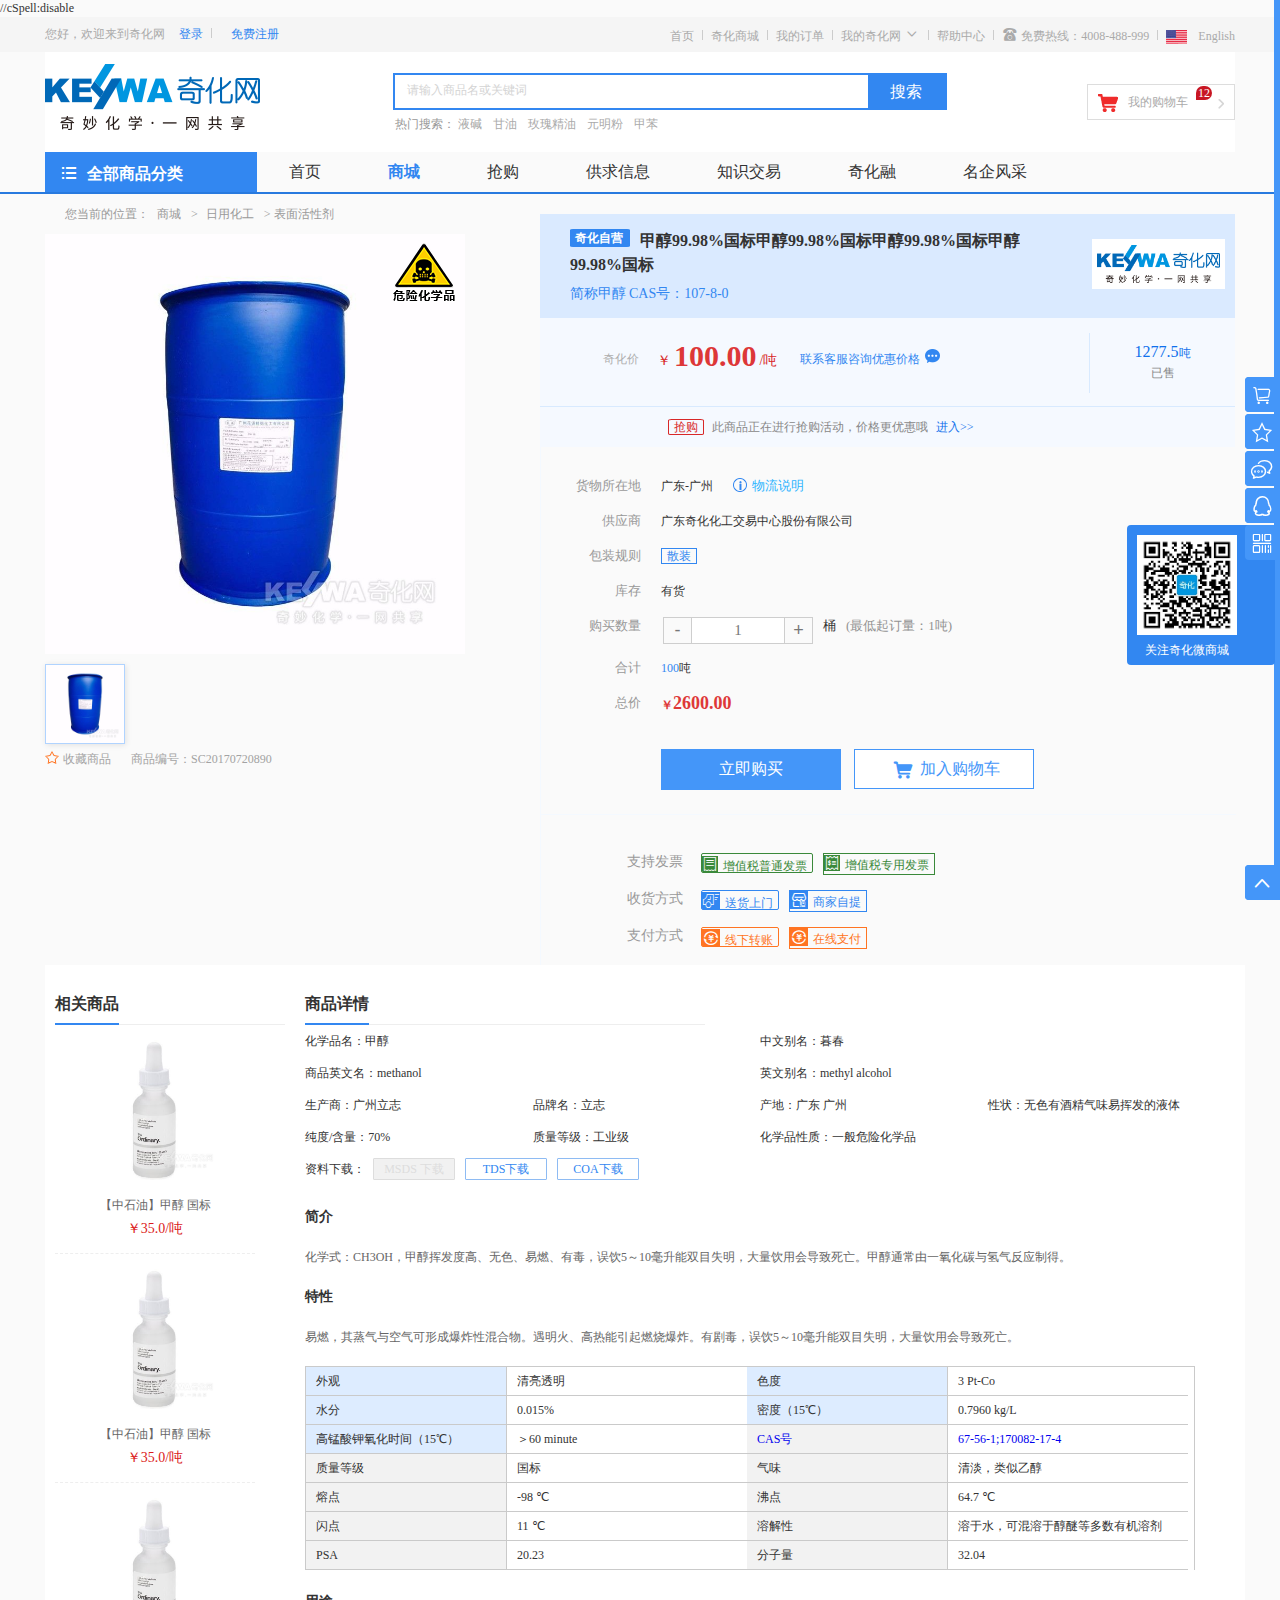
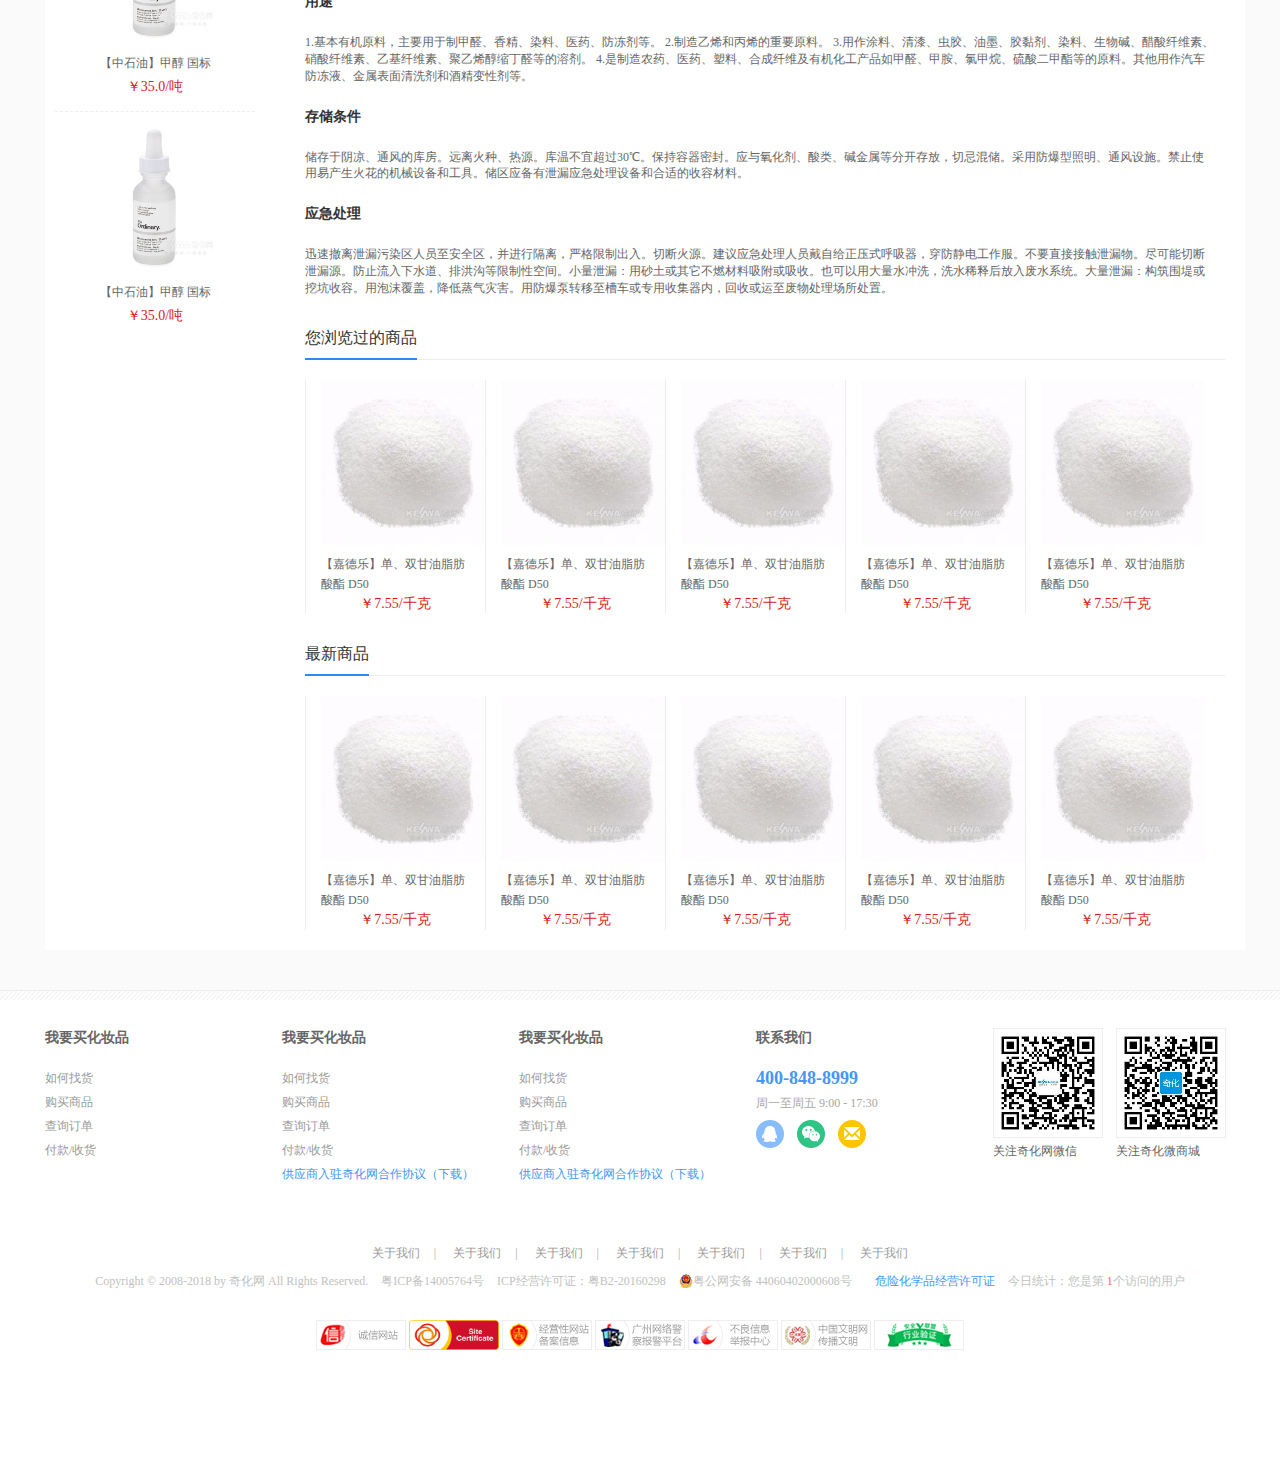
<file: shopping-detail.html>
<!DOCTYPE html>
<html lang="en">

<head>
  <meta charset="UTF-8">
  <meta name="viewport" content="width=device-width, initial-scale=1.0">
  <meta http-equiv="X-UA-Compatible" content="ie=edge">
  <link rel="stylesheet" href="css/reset.css">
  <link rel="stylesheet" href="css/common.css">
  <link rel="stylesheet" href="css/shopping-details.css">
  <title>奇化网，全球化工产业链资源整合平台</title>
</head>

<body>
  //cSpell:disable
  <!-- 用户头部 -->
  <div class="top">
    <div class="wrapper">
      <div class="top-l fl">
        <span>您好，欢迎来到奇化网</span>
        <a href="#">登录</a>
        <span class="spacer"></span>
        <a href="#">免费注册</a>
      </div>
      <div class="top-r fr">
        <ul>
          <li>
            <a href="#">首页</a>
          </li>
          <li class="spacer"></li>
          <li>
            <a href="">奇化商城</a>
          </li>
          <li class="spacer"></li>
          <li>
            <a href="">我的订单</a>
          </li>
          <li class="spacer"></li>
          <li class="mine">
            <a href="">我的奇化网
              <i class="kicon-arrow-down"></i>
            </a>
            <div class="links">
              <div>
                <a href="#">企业信息</a>
                <a href="#">企业信息</a>
                <a href="#">企业信息</a>
                <a href="#">企业信息</a>
                <a href="#">企业信息</a>
                <a href="#">企业信息</a>
                <a href="#">企业信息</a>
              </div>
              <div>
                <a href="#">订单管理</a>
                <a href="#">订单管理</a>
                <a href="#">订单管理</a>
                <a href="#">订单管理</a>
                <a href="#">订单管理</a>
              </div>
            </div>
          </li>
          <li class="spacer"></li>
          <li>
            <a href="">帮助中心</a>
          </li>
          <li class="spacer"></li>
          <li>
            <a href="">
              <i class="kicon-tel"></i> 免费热线：4008-488-999</a>
          </li>
          <li class="spacer"></li>
          <li>
            <a href="">
              <i class="icon-en"></i>English</a>
          </li>
        </ul>
      </div>
    </div>
  </div>


  <!-- 网站头部 -->
  <div>
    <header class="wrapper">
      <div class="logo fl">
        <a href="#">
          <img src="./images/qihua_logo.png" alt="">
        </a>
      </div>
      <div class="search fl">
        <div class="in-search">
          <input type="text" placeholder="请输入商品名或关键词">
          <button>搜索</button>
        </div>
        <div class="hot-search">
          <spoan>热门搜索：</spoan>
          <a href="#">液碱</a>
          <a href="#">甘油</a>
          <a href="#">玫瑰精油</a>
          <a href="#">元明粉</a>
          <a href="#">甲苯</a>
        </div>
      </div>
      <div class="cart">
        <a href="#">
          <i class="icon-cart"></i> 我的购物车
          <span class="num">12</span>
          <i class="icon-cart-arrow"></i>
        </a>
        <div class="nav-cart-wrap">
          <div class="cart-details empty">
            <p class="tips">您还没有登录，<a href="#" class="shopping">马上登录</a> 查看购物车吧！</p>
          </div>
        </div>
      </div>
    </header>
  </div>
  <!-- 导航列表 -->
  <div class="nav">
    <div class="wrapper">
      <nav>
        <div class="menu fl">
          <div>
            <i class="kicon-list"></i>全部商品分类
          </div>
        </div>
        <ul>
          <li>
            <a href="#">首页</a>
          </li>
          <li>
            <a href="#" class="active">商城</a>
          </li>
          <li>
            <a href="#">抢购</a>
          </li>
          <li>
            <a href="#">供求信息</a>
          </li>
          <li>
            <a href="#">知识交易</a>
          </li>
          <li>
            <a href="#">奇化融</a>
          </li>
          <li>
            <a href="#">名企风采</a>
          </li>
        </ul>
      </nav>

    </div>
  </div>
  <!-- 主体内容 -->
  <div class="wrapper">
    <!-- 当前位置 -->
    <div class="cur-nav">
      <span>您当前的位置：</span>
      <a href="#">商城</a>>
      <a href="#">日用化工</a>>
      <span>表面活性剂</span>
    </div>
    <!-- 商品展示 -->
    <div class="goods clearfix">
      <!-- 左侧图片 -->
      <div class="img-left">
        <div class="img">
          <i class="icon-danger"></i>
          <div class="img-big">
            <img src="images/5a39f1d186f0b.jpeg" alt="">
          </div>
          <div class="img-small">
            <ul>
              <li class="active">
                <img src="images/5a39f1d186f0b.jpeg" alt="">
              </li>
            </ul>
          </div>
        </div>
        <div class="collect">
          <span>
              <i class="icon-start"></i>收藏商品
          </span>
          <span class="no">商品编号：SC20170720890</span>
        </div>
      </div>
      <!-- 右侧信息 -->
      <div class="info-right">
        <div class="info-head">

          <div class="title-container">

            <h3><span class="self">奇化自营</span>甲醇99.98%国标甲醇99.98%国标甲醇99.98%国标甲醇99.98%国标</h3>
            <p class="sub-title">简称<a href="#">甲醇</a></p>
            <p class="cas">CAS号：<a href="#">107-8-0</a></p>
          </div>
          <div class="company-img">
            <img src="images/qihua_logo.png" alt="">
          </div>
        </div>
        <div class="info-content">
          <p class="price-title">
            <span class="keywa-price">奇化价</span>
            <span class="yuan">￥</span>
            <span class="price">100.00</span>
            <span class="unit">/吨</span>
            <a href="#"><span>联系客服咨询优惠价格</span><i class="icon-kefu"></i></a>
          </p>
          <div class="weight">
            <p><span class="num">1277.5</span><span>吨</span></p>
            <p>已售</p>
          </div>

        </div>
        <div class="seckill">
          <span>抢购</span>
          <span>此商品正在进行抢购活动，价格更优惠哦</span>
          <a href="#">进入>></a>
        </div>
        <div class="info-detail">
          <ul>
            <li>
              <span>货物所在地</span><em>广东-广州</em><span class="tips"><i class="icon-tips"></i>物流说明</span>
            </li>
            <li>
              <span>供应商</span>
              <em>广东奇化化工交易中心股份有限公司</em>
            </li>
            <li><span>包装规则</span><em class="bulk">散装</em></li>
            <li><span>库存</span><em>有货</em></li>
            <li><span>购买数量</span>
              <p><a href="javascript:0">-</a><input type="text" value="1" class="in"><a href="javascript:0">+</a><span class="unit">桶</span><span>(最低起订量：1吨)</span></p>
            </li>
            <li><span>合计</span><em><span class="blue">100</span>吨</em></li>
            <li><span>总价</span><em class="red">￥<span>2600.00</span></em></li>
          </ul>
          <div class="cart-btn">
            <a href="#" class="buy-now">立即购买</a>
            <a href="#" class="add-cart"><i class="kicon-cart-filled"></i><span>加入购物车</span></a>
          </div>
          <div class="marks">
            <ul>
              <li>
                <span>支持发票</span><span class="mark bill"><i class="kicon-fapiao"></i><em>增值税普通发票</em></span><span class="bill"><i class="kicon-fapiao1"></i><em>增值税专用发票</em></span>
              </li>
              <li>
                <span>收货方式</span><span class="mark trunk"><i class="kicon-truck"></i><em>送货上门</em></span><span class="trunk"><i class="kicon-warehouse"></i><em>商家自提</em></span>
              </li>
              <li>
                <span>支付方式</span><span class="mark pay"><i class="kicon-zhuanzhang"></i><em>线下转账</em></span><span class="pay"><i class="kicon-zhuanzhang"></i><em>在线支付</em></span>
              </li>
            </ul>
          </div>
        </div>
      </div>
    </div>
    <!-- 相关商品 -->
    <div class="rel-goods">
      <h4><span>相关商品</span></h4>
      <ul>
        <li>
          <a href="#"><img src="/images/5adebfe31f0c1.jpeg" alt=""></a>
          <a href="#">【中石油】甲醇 国标</a>
          <p>￥35.0/吨</p>
        </li>
        <li>
          <a href="#"><img src="/images/5adebfe31f0c1.jpeg" alt=""></a>
          <a href="#">【中石油】甲醇 国标</a>
          <p>￥35.0/吨</p>
        </li>
        <li>
          <a href="#"><img src="/images/5adebfe31f0c1.jpeg" alt=""></a>
          <a href="#">【中石油】甲醇 国标</a>
          <p>￥35.0/吨</p>
        </li>
        <li>
          <a href="#"><img src="/images/5adebfe31f0c1.jpeg" alt=""></a>
          <a href="#">【中石油】甲醇 国标</a>
          <p>￥35.0/吨</p>
        </li>

      </ul>
    </div>
    <!-- 商品详情 -->
    <div class="goods-details">
      <h4><span>商品详情</span></h4>
      <div class="details">
        <ul class="clearfix">
          <li class="p50"><span>化学品名：</span><em>甲醇</em></li>
          <li class="p50"><span>中文别名：</span><em>暮春</em></li>
          <li class="p50"><span>商品英文名：</span><em>methanol</em></li>
          <li class="p50"><span>英文别名：</span><em>methyl alcohol</em></li>
          <li class="p25"><span>生产商：</span><em>广州立志</em></li>
          <li class="p25"><span>品牌名：</span><em>立志</em></li>
          <li class="p25"><span>产地：</span><em>广东 广州</em></li>
          <li class="p25"><span>性状：</span><em>无色有酒精气味易挥发的液体</em></li>
          <li class="p25"><span>纯度/含量：</span><em>70%</em></li>
          <li class="p25"><span>质量等级：</span><em>工业级</em></li>
          <li class="p50"><span>化学品性质：</span><em>一般危险化学品</em></li>
          <li class="p50"><span>资料下载：</span>
            <p><a href="#" class="undownload">MSDS 下载</a><a href="#">TDS下载</a><a href="#">COA下载</a></p>
          </li>
        </ul>
      </div>
      <div class="introduce">
        <p class="details-title">简介</p>
        <p>
          化学式：CH3OH，甲醇挥发度高、无色、易燃、有毒，误饮5～10毫升能双目失明，大量饮用会导致死亡。甲醇通常由一氧化碳与氢气反应制得。 </p>
      </div>
      <div class="introduce">
        <p class="details-title">特性</p>
        <p>
          易燃，其蒸气与空气可形成爆炸性混合物。遇明火、高热能引起燃烧爆炸。有剧毒，误饮5～10毫升能双目失明，大量饮用会导致死亡。 </p>
        <div class="table">
          <ul class="clearfix">
            <li>
              <span class="name green">外观</span>
              <span class="val">
              <span class="sp" title="清亮透明">清亮透明</span>
              </span>
              <span class="name green">色度</span>
              <span class="val">
              <span class="sp" title="3 Pt-Co">3 Pt-Co</span>
              </span>
            </li>
            <li>
              <span class="name green">水分</span>
              <span class="val">
              <span class="sp" title="0.015%">0.015%</span>
              </span>
              <span class="name green">密度（15℃）</span>
              <span class="val">
              <span class="sp" title="0.7960 kg/L">0.7960 kg/L</span>
              </span>
            </li>
            <li>
              <span class="name green">高锰酸钾氧化时间（15℃）</span>
              <span class="val">
              <span class="sp" title="＞60 minute">＞60 minute</span>
              </span>
              <span class="name">
             <a class="anchor" target="_blank" href="#" title="CAS号">CAS号</a>
             </span>
              <span class="val">
              <span class="sp" title="67-56-1;170082-17-4">
							<a class="anchor" target="_blank" href="#" title="67-56-1;170082-17-4">67-56-1;170082-17-4</a>
							</span>
              </span>
            </li>
            <li>
              <span class="name">质量等级</span>
              <span class="val">
              <span class="sp" title="国标">国标</span>
              </span>
              <span class="name">气味</span>
              <span class="val">
              <span class="sp" title="清淡，类似乙醇">清淡，类似乙醇</span>
              </span>
            </li>
            <li>
              <span class="name">熔点</span>
              <span class="val"><span class="sp" title="-98 ℃">-98 ℃</span>
              </span>
              <span class="name">沸点</span>
              <span class="val">
              <span class="sp" title="64.7 ℃">64.7 ℃</span>
              </span>
            </li>
            <li>
              <span class="name">闪点</span>
              <span class="val">
              <span class="sp" title="11 ℃">11 ℃</span>
              </span>
              <span class="name">溶解性</span>
              <span class="val">
              <span class="sp" title="溶于水，可混溶于醇醚等多数有机溶剂">溶于水，可混溶于醇醚等多数有机溶剂</span>
              </span>
            </li>
            <li>
              <span class="name">PSA</span>
              <span class="val">
              <span class="sp" title="20.23">20.23</span>
              </span>
              <span class="name">分子量</span>
              <span class="val">
              <span class="sp" title="32.04">32.04</span>
              </span>
            </li>
          </ul>
        </div>
        <div class="introduce">
          <p class="details-title">用途</p>
          <p>
            1.基本有机原料，主要用于制甲醛、香精、染料、医药、防冻剂等。 2.制造乙烯和丙烯的重要原料。 3.用作涂料、清漆、虫胶、油墨、胶黏剂、染料、生物碱、醋酸纤维素、硝酸纤维素、乙基纤维素、聚乙烯醇缩丁醛等的溶剂。 4.是制造农药、医药、塑料、合成纤维及有机化工产品如甲醛、甲胺、氯甲烷、硫酸二甲酯等的原料。其他用作汽车防冻液、金属表面清洗剂和酒精变性剂等。 </p>
        </div>
        <div class="introduce">
          <p class="details-title">存储条件</p>
          <p>
            储存于阴凉、通风的库房。远离火种、热源。库温不宜超过30℃。保持容器密封。应与氧化剂、酸类、碱金属等分开存放，切忌混储。采用防爆型照明、通风设施。禁止使用易产生火花的机械设备和工具。储区应备有泄漏应急处理设备和合适的收容材料。 </p>
        </div>
        <div class="introduce">
          <p class="details-title">应急处理</p>
          <p>
            迅速撤离泄漏污染区人员至安全区，并进行隔离，严格限制出入。切断火源。建议应急处理人员戴自给正压式呼吸器，穿防静电工作服。不要直接接触泄漏物。尽可能切断泄漏源。防止流入下水道、排洪沟等限制性空间。小量泄漏：用砂土或其它不燃材料吸附或吸收。也可以用大量水冲洗，洗水稀释后放入废水系统。大量泄漏：构筑围堤或挖坑收容。用泡沫覆盖，降低蒸气灾害。用防爆泵转移至槽车或专用收集器内，回收或运至废物处理场所处置。 </p>
        </div>
      </div>
    </div>
    <!-- 您浏览过的商品 -->
    <div class="guess seen">
      <h4><span class="st">您浏览过的商品</span></h4>
      <ul class="guess-ul clearfix">

        <li class="fl item">
          <a href="#" class="img-wrap"><img src="./images/5a3b4c7beaddf.jpeg_250x250.png" alt="">

        </a>
          <a href="#" class="title" title="【嘉德乐】单、双甘油脂肪酸酯  D50">【嘉德乐】单、双甘油脂肪酸酯 D50</a>
          <p class="price">￥7.55/千克</p>
        </li>
        <li class="fl item">
          <a href="#" class="img-wrap"><img src="./images/5a3b4c7beaddf.jpeg_250x250.png" alt="">

        </a>
          <a href="#" class="title" title="【嘉德乐】单、双甘油脂肪酸酯  D50">【嘉德乐】单、双甘油脂肪酸酯 D50</a>
          <p class="price">￥7.55/千克</p>
        </li>
        <li class="fl item">
          <a href="#" class="img-wrap"><img src="./images/5a3b4c7beaddf.jpeg_250x250.png" alt="">

        </a>
          <a href="#" class="title" title="【嘉德乐】单、双甘油脂肪酸酯  D50">【嘉德乐】单、双甘油脂肪酸酯 D50</a>
          <p class="price">￥7.55/千克</p>
        </li>
        <li class="fl item">
          <a href="#" class="img-wrap"><img src="./images/5a3b4c7beaddf.jpeg_250x250.png" alt="">

        </a>
          <a href="#" class="title" title="【嘉德乐】单、双甘油脂肪酸酯  D50">【嘉德乐】单、双甘油脂肪酸酯 D50</a>
          <p class="price">￥7.55/千克</p>
        </li>
        <li class="fl item">
          <a href="#" class="img-wrap"><img src="./images/5a3b4c7beaddf.jpeg_250x250.png" alt="">

        </a>
          <a href="#" class="title" title="【嘉德乐】单、双甘油脂肪酸酯  D50">【嘉德乐】单、双甘油脂肪酸酯 D50</a>
          <p class="price">￥7.55/千克</p>
        </li>
      </ul>
    </div>
    <!-- 最新商品 -->
    <div class="guess">
      <h4><span class="st">最新商品</span></h4>
      <ul class="guess-ul clearfix">

        <li class="fl item">
          <a href="#" class="img-wrap"><img src="./images/5a3b4c7beaddf.jpeg_250x250.png" alt="">

          </a>
          <a href="#" class="title" title="【嘉德乐】单、双甘油脂肪酸酯  D50">【嘉德乐】单、双甘油脂肪酸酯 D50</a>
          <p class="price">￥7.55/千克</p>
        </li>
        <li class="fl item">
          <a href="#" class="img-wrap"><img src="./images/5a3b4c7beaddf.jpeg_250x250.png" alt="">

          </a>
          <a href="#" class="title" title="【嘉德乐】单、双甘油脂肪酸酯  D50">【嘉德乐】单、双甘油脂肪酸酯 D50</a>
          <p class="price">￥7.55/千克</p>
        </li>
        <li class="fl item">
          <a href="#" class="img-wrap"><img src="./images/5a3b4c7beaddf.jpeg_250x250.png" alt="">

          </a>
          <a href="#" class="title" title="【嘉德乐】单、双甘油脂肪酸酯  D50">【嘉德乐】单、双甘油脂肪酸酯 D50</a>
          <p class="price">￥7.55/千克</p>
        </li>
        <li class="fl item">
          <a href="#" class="img-wrap"><img src="./images/5a3b4c7beaddf.jpeg_250x250.png" alt="">

          </a>
          <a href="#" class="title" title="【嘉德乐】单、双甘油脂肪酸酯  D50">【嘉德乐】单、双甘油脂肪酸酯 D50</a>
          <p class="price">￥7.55/千克</p>
        </li>
        <li class="fl item">
          <a href="#" class="img-wrap"><img src="./images/5a3b4c7beaddf.jpeg_250x250.png" alt="">

          </a>
          <a href="#" class="title" title="【嘉德乐】单、双甘油脂肪酸酯  D50">【嘉德乐】单、双甘油脂肪酸酯 D50</a>
          <p class="price">￥7.55/千克</p>
        </li>
      </ul>
    </div>
  </div>

  </div>





  <!-- 底部 -->
  <footer>
    <div class="border-top"></div>
    <div class="content wrapper">
      <div class="content-l">
        <dl>
          <dt>我要买化妆品</dt>
          <dd>
            <a href="#" title="如何找货">如何找货</a>
            <a href="#" title="购买商品">购买商品</a>
            <a href="#" title="查询订单">查询订单</a>
            <a href="#" title="付款/收货">付款/收货</a>
          </dd>
        </dl>
        <dl>
          <dt>我要买化妆品</dt>
          <dd>
            <a href="#" title="如何找货">如何找货</a>
            <a href="#" title="购买商品">购买商品</a>
            <a href="#" title="查询订单">查询订单</a>
            <a href="#" title="付款/收货">付款/收货</a>
            <a href="#" class="download" title="供应商入驻奇化网合作协议（下载）">供应商入驻奇化网合作协议（下载）</a>
          </dd>
        </dl>
        <dl>
          <dt>我要买化妆品</dt>
          <dd>
            <a href="#" title="如何找货">如何找货</a>
            <a href="#" title="购买商品">购买商品</a>
            <a href="#" title="查询订单">查询订单</a>
            <a href="#" title="付款/收货">付款/收货</a>
            <a href="#" class="download" title="供应商入驻奇化网合作协议（下载）">供应商入驻奇化网合作协议（下载）</a>
          </dd>
        </dl>
        <dl>
          <dt>联系我们</dt>
          <dd>
            <p>400-848-8999</p>
            <p>周一至周五 9:00 - 17:30</p>
            <p>
              <a href="#"></a>
              <a href="#"></a>
              <a href="#"></a>
            </p>
          </dd>
        </dl>
      </div>
      <div class="content-r">
        <div>
          <img src="./images/dingyuehao.jpg" alt="">
          <p>关注奇化网微信</p>
        </div>
        <div>
          <img src="./images/fuwuhao.jpg" alt="">
          <p>关注奇化微商城</p>
        </div>
      </div>
    </div>
    <div class="friend">
      <span class="fl">友情链接：</span>
      <ul class="fl">
        <li>
          <a href="#">网站名称</a>
        </li>
        <li>
          <a href="#">网站名称</a>
        </li>
        <li>
          <a href="#">网站名称</a>
        </li>
        <li>
          <a href="#">网站名称</a>
        </li>
      </ul>
    </div>
    <div class="link">
      <a href="#">关于我们</a>|
      <a href="#">关于我们</a>|
      <a href="#">关于我们</a>|
      <a href="#">关于我们</a>|
      <a href="#">关于我们</a>|
      <a href="#">关于我们</a>|
      <a href="#">关于我们</a>
    </div>
    <div class="copyright">
      Copyright © 2008-2018 by 奇化网 All Rights Reserved.
      <a href="#"> 粤ICP备14005764号</a> ICP经营许可证：粤B2-20160298
      <a href="#">
        <img src="./images/yue-beian.png" alt="">粤公网安备 44060402000608号
      </a>
      <a href="">危险化学品经营许可证</a>
      <span>
        今日统计：您是第
        <span>1</span>个访问的用户
      </span>
    </div>
    <div class="auth-img">
      <a href="#">
        <img src="./images/pic-01.jpg" alt="">
      </a>
      <a href="#">
        <img src="./images/cnnic_en.png" alt="">
      </a>
      <a href="#">
        <img src="./images/pic-03.jpg" alt="">
      </a>
      <a href="#">
        <img src="./images/pic-04.jpg" alt="">
      </a>
      <a href="#">
        <img src="./images/pic-05.jpg" alt="">
      </a>
      <a href="#">
        <img src="./images/pic-06.jpg" alt="">
      </a>
      <a href="#">
        <img src="./images/pic-07.jpg" alt="">
      </a>
    </div>
  </footer>
  <!-- 右边悬停层 -->
  <div class="right-bar">
    <div class="tab">
      <a href="#">
        <i class="kicon-cart"></i>
        <span class="tips">购物车</span>
      </a>
      <a href="#">
        <i class="kicon-favorite"></i>
        <span class="tips">我的收藏</span>
      </a>
      <a href="#">
        <i class="kicon-chat"></i>
        <span class="tips">网页资讯</span>
      </a>
      <a href="#">
        <i class="kicon-qq"></i>
        <span class="tips">在线客服</span>
      </a>
      <a href="#">
        <i class="kicon-qrcode"></i>
        <div class="code-wrapper">
          <img src="./images/fuwuhao.jpg" alt="">
          <p>关注奇化微商城</p>
        </div>
      </a>
    </div>
    <div class="back-top">
      <a href="#">
        <i class="kicon-arrow-up"></i>
      </a>
    </div>
  </div>


  <!-- 固定搜索 -->
</body>

</html>
</file>
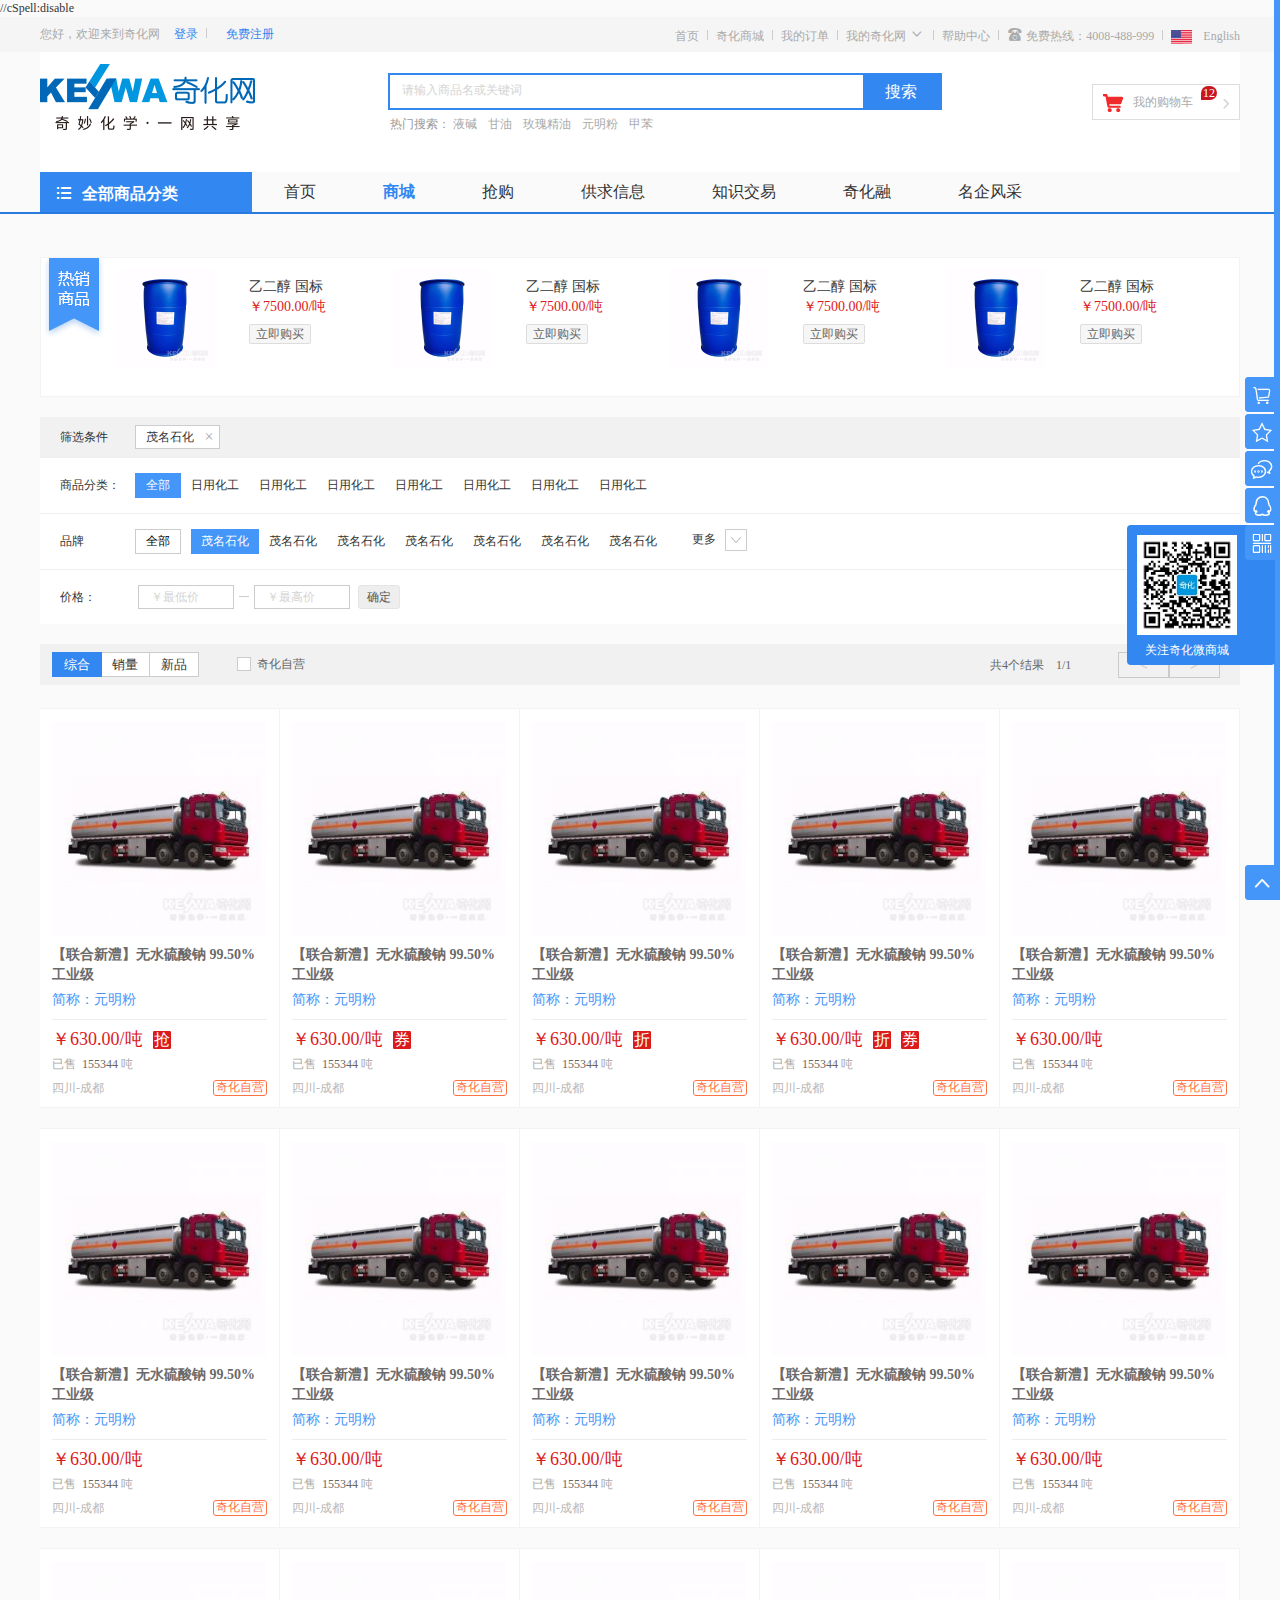
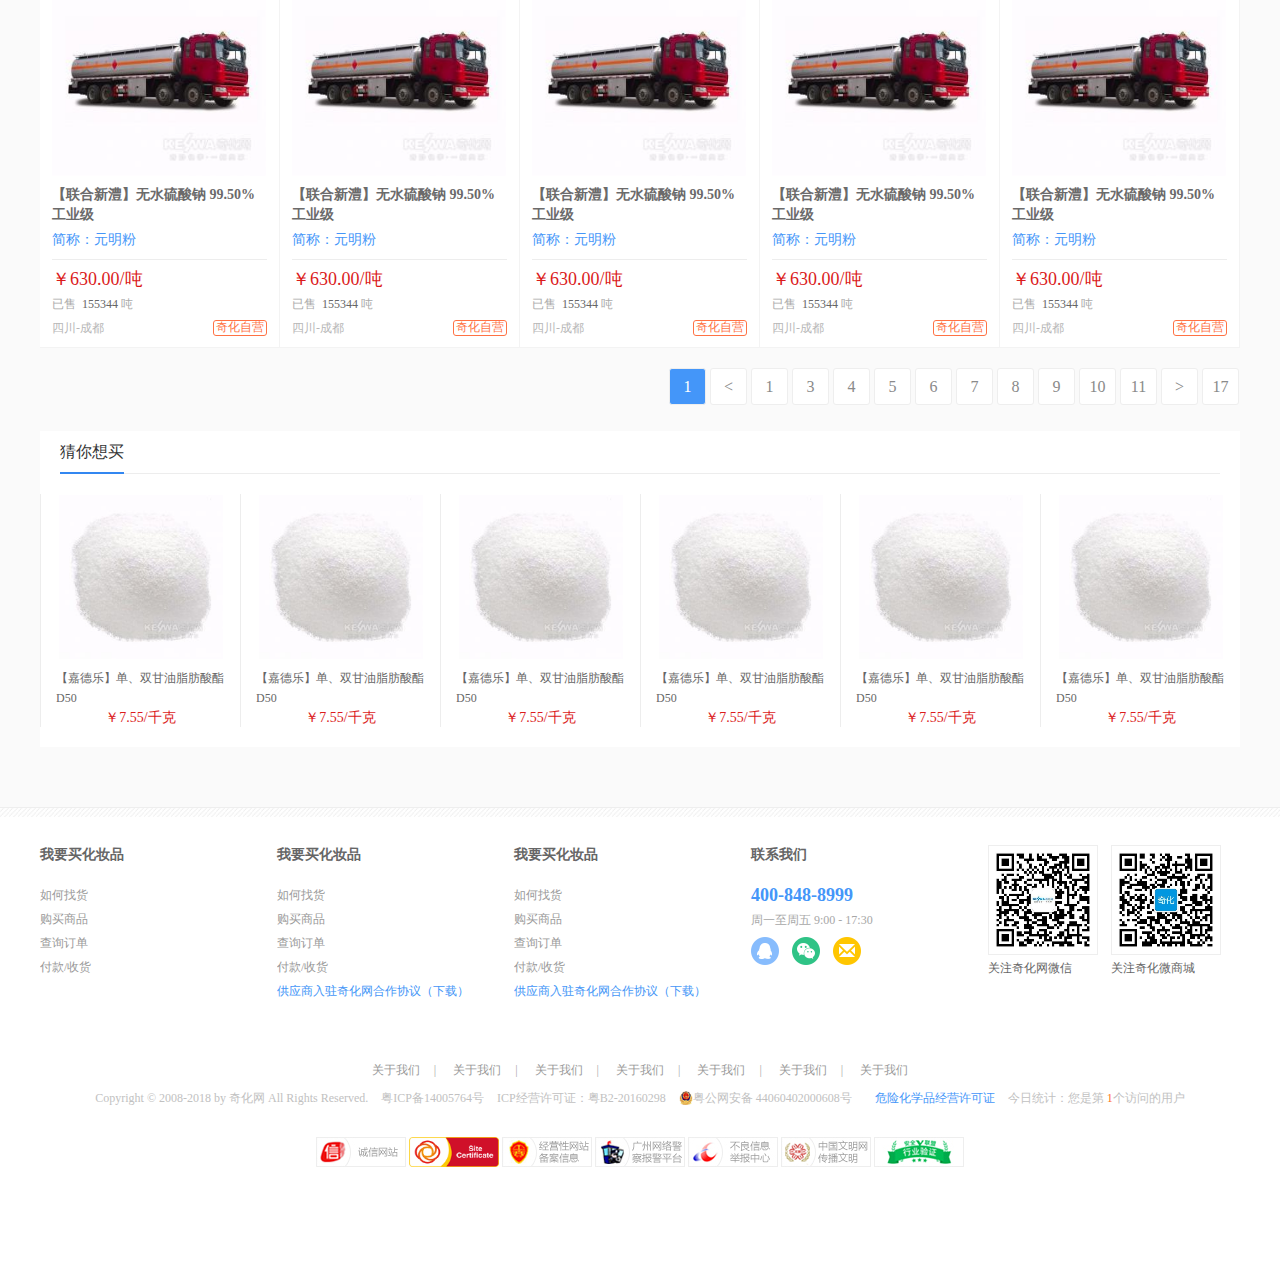
<file: shopping-list.html>
<!DOCTYPE html>
<html lang="en">

<head>
  <meta charset="UTF-8">
  <meta name="viewport" content="width=device-width, initial-scale=1.0">
  <meta http-equiv="X-UA-Compatible" content="ie=edge">
  <link rel="stylesheet" href="css/reset.css">
  <link rel="stylesheet" href="css/common.css">
  <link rel="stylesheet" href="css/shopping-list.css">
  <title>奇化网，全球化工产业链资源整合平台</title>
</head>

<body>
  //cSpell:disable
  <!-- 用户头部 -->
  <div class="top">
    <div class="wrapper">
      <div class="top-l fl">
        <span>您好，欢迎来到奇化网</span>
        <a href="#">登录</a>
        <span class="spacer"></span>
        <a href="#">免费注册</a>
      </div>
      <div class="top-r fr">
        <ul>
          <li>
            <a href="#">首页</a>
          </li>
          <li class="spacer"></li>
          <li>
            <a href="">奇化商城</a>
          </li>
          <li class="spacer"></li>
          <li>
            <a href="">我的订单</a>
          </li>
          <li class="spacer"></li>
          <li class="mine">
            <a href="">我的奇化网
              <i class="kicon-arrow-down"></i>
            </a>
            <div class="links">
              <div>
                <a href="#">企业信息</a>
                <a href="#">企业信息</a>
                <a href="#">企业信息</a>
                <a href="#">企业信息</a>
                <a href="#">企业信息</a>
                <a href="#">企业信息</a>
                <a href="#">企业信息</a>
              </div>
              <div>
                <a href="#">订单管理</a>
                <a href="#">订单管理</a>
                <a href="#">订单管理</a>
                <a href="#">订单管理</a>
                <a href="#">订单管理</a>
              </div>
            </div>
          </li>
          <li class="spacer"></li>
          <li>
            <a href="">帮助中心</a>
          </li>
          <li class="spacer"></li>
          <li>
            <a href="">
              <i class="kicon-tel"></i> 免费热线：4008-488-999</a>
          </li>
          <li class="spacer"></li>
          <li>
            <a href="">
              <i class="icon-en"></i>English</a>
          </li>
        </ul>
      </div>
    </div>
  </div>


  <!-- 网站头部 -->
  <div>
    <header class="wrapper">
      <div class="logo fl">
        <a href="#">
          <img src="./images/qihua_logo.png" alt="">
        </a>
      </div>
      <div class="search fl">
        <div class="in-search">
          <input type="text" placeholder="请输入商品名或关键词">
          <button>搜索</button>
        </div>
        <div class="hot-search">
          <spoan>热门搜索：</spoan>
          <a href="#">液碱</a>
          <a href="#">甘油</a>
          <a href="#">玫瑰精油</a>
          <a href="#">元明粉</a>
          <a href="#">甲苯</a>
        </div>
      </div>
      <div class="cart">
        <a href="#">
          <i class="icon-cart"></i> 我的购物车
          <span class="num">12</span>
          <i class="icon-cart-arrow"></i>
        </a>
        <div class="nav-cart-wrap">
          <div class="cart-details empty">
            <p class="tips">您还没有登录，<a href="#" class="shopping">马上登录</a> 查看购物车吧！</p>
          </div>
        </div>
      </div>
    </header>
  </div>
  <!-- 导航列表 -->
  <div class="nav">
    <div class="wrapper">
      <nav>
        <div class="menu fl">
          <div>
            <i class="kicon-list"></i>全部商品分类
          </div>
        </div>
        <ul>
          <li>
            <a href="#">首页</a>
          </li>
          <li>
            <a href="#" class="active">商城</a>
          </li>
          <li>
            <a href="#">抢购</a>
          </li>
          <li>
            <a href="#">供求信息</a>
          </li>
          <li>
            <a href="#">知识交易</a>
          </li>
          <li>
            <a href="#">奇化融</a>
          </li>
          <li>
            <a href="#">名企风采</a>
          </li>
        </ul>
      </nav>

    </div>
  </div>
  <!-- 主体内容 -->
  <div class="wrapper">
    <!-- 热销商品 -->
    <div class="hot-goods">
      <div class="goods-content">
        <span class="img"></span>
        <ul class="list">
          <li>
            <div class="left fl">
              <a href="#">
              <img src="./images/5a39f1d186f0b.jpeg" alt="">
            </a>
            </div>
            <div class="right fr">
              <a href="#" class="title">乙二醇 国标</a>
              <p class="price">￥7500.00/吨</p>
              <a href="#" class="buy">立即购买</a>
            </div>
          </li>
          <li>
            <div class="left fl">
              <a href="#">
              <img src="./images/5a39f1d186f0b.jpeg" alt="">
            </a>
            </div>
            <div class="right fr">
              <a href="#" class="title">乙二醇 国标</a>
              <p class="price">￥7500.00/吨</p>
              <a href="#" class="buy">立即购买</a>
            </div>
          </li>
          <li>
            <div class="left fl">
              <a href="#">
              <img src="./images/5a39f1d186f0b.jpeg" alt="">
            </a>
            </div>
            <div class="right fr">
              <a href="#" class="title">乙二醇 国标</a>
              <p class="price">￥7500.00/吨</p>
              <a href="#" class="buy">立即购买</a>
            </div>
          </li>
          <li>
            <div class="left fl">
              <a href="#">
              <img src="./images/5a39f1d186f0b.jpeg" alt="">
            </a>
            </div>
            <div class="right fr">
              <a href="#" class="title">乙二醇 国标</a>
              <p class="price">￥7500.00/吨</p>
              <a href="#" class="buy">立即购买</a>
            </div>
          </li>
        </ul>

      </div>
    </div>
    <!-- 筛选条件 -->
    <div class="filiter">
      <div class="check-head clearfix">
        <span class="filiter-name fl">筛选条件</span>
        <div class="label lb-static fl">
          <span class="tips">茂名石化</span>
          <i class="close" data-key="brand">×</i>
        </div>
      </div>
      <div class="check-line clearfix">
        <span class="filiter-name fl">商品分类：</span>
        <div class="check-wrap">
          <label class="btn-all fl active">全部</label>
          <ul class="category-ul">
            <li><span>日用化工</span></li>
            <li><span>日用化工</span></li>
            <li><span>日用化工</span></li>
            <li><span>日用化工</span></li>
            <li><span>日用化工</span></li>
            <li><span>日用化工</span></li>
            <li><span>日用化工</span></li>
          </ul>
        </div>
      </div>
      <div class="check-line clearfix">
        <span class="filiter-name fl">品牌</span>
        <div class="check-wrap fl">
          <label class="btn-all fl">全部</label>
          <ul class="category-ul">
            <li class="active"><span>茂名石化</span></li>
            <li><span>茂名石化</span></li>
            <li><span>茂名石化</span></li>
            <li><span>茂名石化</span></li>
            <li><span>茂名石化</span></li>
            <li><span>茂名石化</span></li>
            <li><span>茂名石化</span></li>
          </ul>
          <div id="toggle-brand" class="draw-btn fl">
            <span class="more">更多</span>
            <span class="up">收起</span>
            <span class="i-wrap"><i class="icon-dg"></i></span>
          </div>
        </div>
      </div>

      <div class="check-line">
        <span class="filiter-name">价格：</span>
        <div class="label">
          <input name="minPrice" class="ipt" placeholder="￥最低价" value="">
        </div>
        <span class="in-l"></span>
        <div class="label">
          <input name="maxPrice" class="ipt" placeholder="￥最高价" value="">
        </div>
        <span class="gd-btn">确定</span>
      </div>
    </div>
    <!-- 排序头 -->
    <div class="sort-nav">
      <div class="nav-line clearfix">
        <div id="js_sort" class="normal">
          <span class="number cur">综合</span>
          <span class="count ">销量</span>
          <span class="add-time ">新品</span>
        </div>
        <div class="label-wrap">
          <label class="tag-ziying  "><i class="icon"></i><span class="name">奇化自营</span></label>
        </div>
        <div class="pager">
          <input type="hidden" name="p" value="1">
          <p class="total">共<span class="total-number">4</span>个结果<span class="cur-page">1</span>/1</p>
          <div class="wrap">
            <a href="#" class="next-page page-btn ">&lt;</a>
            <a href="#" class="prev-page page-btn ">&gt;</a>
          </div>
        </div>
      </div>
    </div>
    <!-- 商品列表 -->
    <div class="goods-list clearfix">
      <ul class="goods-ul">
        <li>
          <a href="#" class="img-wrap">
            <img src="/images/5a38ee91a4ef0.jpeg_250x250.png" alt="">
          </a>
          <div class="goods-title">
            <a href="#"> 【联合新澧】无水硫酸钠 99.50% 工业级 </a>
            <span class="sub-title" title="简称：元明粉
">简称：元明粉
</span>
          </div>
          <div class="info">
            <p class="price"><span class="asyn-price">￥630.00/吨</span><span class="fav-tags">抢</span></p>
          </div>
          <div class="sell">
            <div class="volume clearfix">
              <p class="fl">已售&nbsp;<span class="asyn-sales">155344</span>吨</p>
            </div>
            <div class="clearfix"> <span class="area">四川-成都</span> <span class="self-tag">奇化自营</span> </div>
          </div>
        </li>
        <li>
          <a href="#" class="img-wrap">
            <img src="/images/5a38ee91a4ef0.jpeg_250x250.png" alt="">
          </a>
          <div class="goods-title">
            <a href="#"> 【联合新澧】无水硫酸钠 99.50% 工业级 </a>
            <span class="sub-title" title="简称：元明粉
">简称：元明粉
</span>
          </div>
          <div class="info">
            <p class="price"><span class="asyn-price">￥630.00/吨</span><span class="fav-tags">券</span></p>
          </div>
          <div class="sell">
            <div class="volume clearfix">
              <p class="fl">已售&nbsp;<span class="asyn-sales">155344</span>吨</p>
            </div>
            <div class="clearfix"> <span class="area">四川-成都</span> <span class="self-tag">奇化自营</span> </div>
          </div>
        </li>
        <li>
          <a href="#" class="img-wrap">
            <img src="/images/5a38ee91a4ef0.jpeg_250x250.png" alt="">
          </a>
          <div class="goods-title">
            <a href="#"> 【联合新澧】无水硫酸钠 99.50% 工业级 </a>
            <span class="sub-title" title="简称：元明粉
">简称：元明粉
</span>
          </div>
          <div class="info">
            <p class="price"><span class="asyn-price">￥630.00/吨</span><span class="fav-tags">折</span></p>
          </div>
          <div class="sell">
            <div class="volume clearfix">
              <p class="fl">已售&nbsp;<span class="asyn-sales">155344</span>吨</p>
            </div>
            <div class="clearfix"> <span class="area">四川-成都</span> <span class="self-tag">奇化自营</span> </div>
          </div>
        </li>
        <li>
          <a href="#" class="img-wrap">
            <img src="/images/5a38ee91a4ef0.jpeg_250x250.png" alt="">
          </a>
          <div class="goods-title">
            <a href="#"> 【联合新澧】无水硫酸钠 99.50% 工业级 </a>
            <span class="sub-title" title="简称：元明粉
">简称：元明粉
</span>
          </div>
          <div class="info">
            <p class="price"><span class="asyn-price">￥630.00/吨</span><span class="fav-tags">折</span><span class="fav-tags">券</span></p>
          </div>
          <div class="sell">
            <div class="volume clearfix">
              <p class="fl">已售&nbsp;<span class="asyn-sales">155344</span>吨</p>
            </div>
            <div class="clearfix"> <span class="area">四川-成都</span> <span class="self-tag">奇化自营</span> </div>
          </div>
        </li>
        <li>
          <a href="#" class="img-wrap">
            <img src="/images/5a38ee91a4ef0.jpeg_250x250.png" alt="">
          </a>
          <div class="goods-title">
            <a href="#"> 【联合新澧】无水硫酸钠 99.50% 工业级 </a>
            <span class="sub-title" title="简称：元明粉
">简称：元明粉
</span>
          </div>
          <div class="info">
            <p class="price"><span class="asyn-price">￥630.00/吨</span></p>
          </div>
          <div class="sell">
            <div class="volume clearfix">
              <p class="fl">已售&nbsp;<span class="asyn-sales">155344</span>吨</p>
            </div>
            <div class="clearfix"> <span class="area">四川-成都</span> <span class="self-tag">奇化自营</span> </div>
          </div>
        </li>
        <li>
          <a href="#" class="img-wrap">
            <img src="/images/5a38ee91a4ef0.jpeg_250x250.png" alt="">
          </a>
          <div class="goods-title">
            <a href="#"> 【联合新澧】无水硫酸钠 99.50% 工业级 </a>
            <span class="sub-title" title="简称：元明粉
">简称：元明粉
</span>
          </div>
          <div class="info">
            <p class="price"><span class="asyn-price">￥630.00/吨</span></p>
          </div>
          <div class="sell">
            <div class="volume clearfix">
              <p class="fl">已售&nbsp;<span class="asyn-sales">155344</span>吨</p>
            </div>
            <div class="clearfix"> <span class="area">四川-成都</span> <span class="self-tag">奇化自营</span> </div>
          </div>
        </li>
        <li>
          <a href="#" class="img-wrap">
            <img src="/images/5a38ee91a4ef0.jpeg_250x250.png" alt="">
          </a>
          <div class="goods-title">
            <a href="#"> 【联合新澧】无水硫酸钠 99.50% 工业级 </a>
            <span class="sub-title" title="简称：元明粉
">简称：元明粉
</span>
          </div>
          <div class="info">
            <p class="price"><span class="asyn-price">￥630.00/吨</span></p>
          </div>
          <div class="sell">
            <div class="volume clearfix">
              <p class="fl">已售&nbsp;<span class="asyn-sales">155344</span>吨</p>
            </div>
            <div class="clearfix"> <span class="area">四川-成都</span> <span class="self-tag">奇化自营</span> </div>
          </div>
        </li>
        <li>
          <a href="#" class="img-wrap">
            <img src="/images/5a38ee91a4ef0.jpeg_250x250.png" alt="">
          </a>
          <div class="goods-title">
            <a href="#"> 【联合新澧】无水硫酸钠 99.50% 工业级 </a>
            <span class="sub-title" title="简称：元明粉
">简称：元明粉
</span>
          </div>
          <div class="info">
            <p class="price"><span class="asyn-price">￥630.00/吨</span></p>
          </div>
          <div class="sell">
            <div class="volume clearfix">
              <p class="fl">已售&nbsp;<span class="asyn-sales">155344</span>吨</p>
            </div>
            <div class="clearfix"> <span class="area">四川-成都</span> <span class="self-tag">奇化自营</span> </div>
          </div>
        </li>
        <li>
          <a href="#" class="img-wrap">
            <img src="/images/5a38ee91a4ef0.jpeg_250x250.png" alt="">
          </a>
          <div class="goods-title">
            <a href="#"> 【联合新澧】无水硫酸钠 99.50% 工业级 </a>
            <span class="sub-title" title="简称：元明粉
">简称：元明粉
</span>
          </div>
          <div class="info">
            <p class="price"><span class="asyn-price">￥630.00/吨</span></p>
          </div>
          <div class="sell">
            <div class="volume clearfix">
              <p class="fl">已售&nbsp;<span class="asyn-sales">155344</span>吨</p>
            </div>
            <div class="clearfix"> <span class="area">四川-成都</span> <span class="self-tag">奇化自营</span> </div>
          </div>
        </li>
        <li>
          <a href="#" class="img-wrap">
            <img src="/images/5a38ee91a4ef0.jpeg_250x250.png" alt="">
          </a>
          <div class="goods-title">
            <a href="#"> 【联合新澧】无水硫酸钠 99.50% 工业级 </a>
            <span class="sub-title" title="简称：元明粉
">简称：元明粉
</span>
          </div>
          <div class="info">
            <p class="price"><span class="asyn-price">￥630.00/吨</span></p>
          </div>
          <div class="sell">
            <div class="volume clearfix">
              <p class="fl">已售&nbsp;<span class="asyn-sales">155344</span>吨</p>
            </div>
            <div class="clearfix"> <span class="area">四川-成都</span> <span class="self-tag">奇化自营</span> </div>
          </div>
        </li>
        <li>
          <a href="#" class="img-wrap">
            <img src="/images/5a38ee91a4ef0.jpeg_250x250.png" alt="">
          </a>
          <div class="goods-title">
            <a href="#"> 【联合新澧】无水硫酸钠 99.50% 工业级 </a>
            <span class="sub-title" title="简称：元明粉
">简称：元明粉
</span>
          </div>
          <div class="info">
            <p class="price"><span class="asyn-price">￥630.00/吨</span></p>
          </div>
          <div class="sell">
            <div class="volume clearfix">
              <p class="fl">已售&nbsp;<span class="asyn-sales">155344</span>吨</p>
            </div>
            <div class="clearfix"> <span class="area">四川-成都</span> <span class="self-tag">奇化自营</span> </div>
          </div>
        </li>
        <li>
          <a href="#" class="img-wrap">
            <img src="/images/5a38ee91a4ef0.jpeg_250x250.png" alt="">
          </a>
          <div class="goods-title">
            <a href="#"> 【联合新澧】无水硫酸钠 99.50% 工业级 </a>
            <span class="sub-title" title="简称：元明粉
">简称：元明粉
</span>
          </div>
          <div class="info">
            <p class="price"><span class="asyn-price">￥630.00/吨</span></p>
          </div>
          <div class="sell">
            <div class="volume clearfix">
              <p class="fl">已售&nbsp;<span class="asyn-sales">155344</span>吨</p>
            </div>
            <div class="clearfix"> <span class="area">四川-成都</span> <span class="self-tag">奇化自营</span> </div>
          </div>
        </li>
        <li>
          <a href="#" class="img-wrap">
            <img src="/images/5a38ee91a4ef0.jpeg_250x250.png" alt="">
          </a>
          <div class="goods-title">
            <a href="#"> 【联合新澧】无水硫酸钠 99.50% 工业级 </a>
            <span class="sub-title" title="简称：元明粉
">简称：元明粉
</span>
          </div>
          <div class="info">
            <p class="price"><span class="asyn-price">￥630.00/吨</span></p>
          </div>
          <div class="sell">
            <div class="volume clearfix">
              <p class="fl">已售&nbsp;<span class="asyn-sales">155344</span>吨</p>
            </div>
            <div class="clearfix"> <span class="area">四川-成都</span> <span class="self-tag">奇化自营</span> </div>
          </div>
        </li>
        <li>
          <a href="#" class="img-wrap">
            <img src="/images/5a38ee91a4ef0.jpeg_250x250.png" alt="">
          </a>
          <div class="goods-title">
            <a href="#"> 【联合新澧】无水硫酸钠 99.50% 工业级 </a>
            <span class="sub-title" title="简称：元明粉
">简称：元明粉
</span>
          </div>
          <div class="info">
            <p class="price"><span class="asyn-price">￥630.00/吨</span></p>
          </div>
          <div class="sell">
            <div class="volume clearfix">
              <p class="fl">已售&nbsp;<span class="asyn-sales">155344</span>吨</p>
            </div>
            <div class="clearfix"> <span class="area">四川-成都</span> <span class="self-tag">奇化自营</span> </div>
          </div>
        </li>
        <li>
          <a href="#" class="img-wrap">
            <img src="/images/5a38ee91a4ef0.jpeg_250x250.png" alt="">
          </a>
          <div class="goods-title">
            <a href="#"> 【联合新澧】无水硫酸钠 99.50% 工业级 </a>
            <span class="sub-title" title="简称：元明粉
">简称：元明粉
</span>
          </div>
          <div class="info">
            <p class="price"><span class="asyn-price">￥630.00/吨</span></p>
          </div>
          <div class="sell">
            <div class="volume clearfix">
              <p class="fl">已售&nbsp;<span class="asyn-sales">155344</span>吨</p>
            </div>
            <div class="clearfix"> <span class="area">四川-成都</span> <span class="self-tag">奇化自营</span> </div>
          </div>
        </li>
      </ul>
    </div>
    <!-- 分页导航 -->
    <div class="pagination-wrap">
      <div class="pagination">
        <span class="current">1</span>
        <a class="next" href="#">&lt;</a><a class="num" href="#">1</a><a class="num" href="#">3</a><a class="num" href="#">4</a><a class="num" href="#">5</a><a class="num" href="#">6</a><a class="num" href="#">7</a><a class="num" href="#">8</a><a class="num"
          href="#">9</a><a class="num" href="#">10</a><a class="num" href="#">11</a><a class="next" href="#">&gt;</a><a class="end" href="#">17</a> </div>
    </div>
    <!-- 猜你想买 -->
    <div class="guess">
      <h4><span class="st">猜你想买</span></h4>
      <ul class="guess-ul clearfix">
        <li class="fl item">
          <a href="#" class="img-wrap"><img src="./images/5a3b4c7beaddf.jpeg_250x250.png" alt="">

          </a>
          <a href="#" class="title" title="【嘉德乐】单、双甘油脂肪酸酯  D50">【嘉德乐】单、双甘油脂肪酸酯 D50</a>
          <p class="price">￥7.55/千克</p>
        </li>
        <li class="fl item">
          <a href="#" class="img-wrap"><img src="./images/5a3b4c7beaddf.jpeg_250x250.png" alt="">

          </a>
          <a href="#" class="title" title="【嘉德乐】单、双甘油脂肪酸酯  D50">【嘉德乐】单、双甘油脂肪酸酯 D50</a>
          <p class="price">￥7.55/千克</p>
        </li>
        <li class="fl item">
          <a href="#" class="img-wrap"><img src="./images/5a3b4c7beaddf.jpeg_250x250.png" alt="">

          </a>
          <a href="#" class="title" title="【嘉德乐】单、双甘油脂肪酸酯  D50">【嘉德乐】单、双甘油脂肪酸酯 D50</a>
          <p class="price">￥7.55/千克</p>
        </li>
        <li class="fl item">
          <a href="#" class="img-wrap"><img src="./images/5a3b4c7beaddf.jpeg_250x250.png" alt="">

          </a>
          <a href="#" class="title" title="【嘉德乐】单、双甘油脂肪酸酯  D50">【嘉德乐】单、双甘油脂肪酸酯 D50</a>
          <p class="price">￥7.55/千克</p>
        </li>
        <li class="fl item">
          <a href="#" class="img-wrap"><img src="./images/5a3b4c7beaddf.jpeg_250x250.png" alt="">

          </a>
          <a href="#" class="title" title="【嘉德乐】单、双甘油脂肪酸酯  D50">【嘉德乐】单、双甘油脂肪酸酯 D50</a>
          <p class="price">￥7.55/千克</p>
        </li>
        <li class="fl item">
          <a href="#" class="img-wrap"><img src="./images/5a3b4c7beaddf.jpeg_250x250.png" alt="">

          </a>
          <a href="#" class="title" title="【嘉德乐】单、双甘油脂肪酸酯  D50">【嘉德乐】单、双甘油脂肪酸酯 D50</a>
          <p class="price">￥7.55/千克</p>
        </li>
      </ul>
    </div>
  </div>

  </div>





  <!-- 底部 -->
  <footer>
    <div class="border-top"></div>
    <div class="content wrapper">
      <div class="content-l">
        <dl>
          <dt>我要买化妆品</dt>
          <dd>
            <a href="#" title="如何找货">如何找货</a>
            <a href="#" title="购买商品">购买商品</a>
            <a href="#" title="查询订单">查询订单</a>
            <a href="#" title="付款/收货">付款/收货</a>
          </dd>
        </dl>
        <dl>
          <dt>我要买化妆品</dt>
          <dd>
            <a href="#" title="如何找货">如何找货</a>
            <a href="#" title="购买商品">购买商品</a>
            <a href="#" title="查询订单">查询订单</a>
            <a href="#" title="付款/收货">付款/收货</a>
            <a href="#" class="download" title="供应商入驻奇化网合作协议（下载）">供应商入驻奇化网合作协议（下载）</a>
          </dd>
        </dl>
        <dl>
          <dt>我要买化妆品</dt>
          <dd>
            <a href="#" title="如何找货">如何找货</a>
            <a href="#" title="购买商品">购买商品</a>
            <a href="#" title="查询订单">查询订单</a>
            <a href="#" title="付款/收货">付款/收货</a>
            <a href="#" class="download" title="供应商入驻奇化网合作协议（下载）">供应商入驻奇化网合作协议（下载）</a>
          </dd>
        </dl>
        <dl>
          <dt>联系我们</dt>
          <dd>
            <p>400-848-8999</p>
            <p>周一至周五 9:00 - 17:30</p>
            <p>
              <a href="#"></a>
              <a href="#"></a>
              <a href="#"></a>
            </p>
          </dd>
        </dl>
      </div>
      <div class="content-r">
        <div>
          <img src="./images/dingyuehao.jpg" alt="">
          <p>关注奇化网微信</p>
        </div>
        <div>
          <img src="./images/fuwuhao.jpg" alt="">
          <p>关注奇化微商城</p>
        </div>
      </div>
    </div>
    <div class="friend">
      <span class="fl">友情链接：</span>
      <ul class="fl">
        <li>
          <a href="#">网站名称</a>
        </li>
        <li>
          <a href="#">网站名称</a>
        </li>
        <li>
          <a href="#">网站名称</a>
        </li>
        <li>
          <a href="#">网站名称</a>
        </li>
      </ul>
    </div>
    <div class="link">
      <a href="#">关于我们</a>|
      <a href="#">关于我们</a>|
      <a href="#">关于我们</a>|
      <a href="#">关于我们</a>|
      <a href="#">关于我们</a>|
      <a href="#">关于我们</a>|
      <a href="#">关于我们</a>
    </div>
    <div class="copyright">
      Copyright © 2008-2018 by 奇化网 All Rights Reserved.
      <a href="#"> 粤ICP备14005764号</a> ICP经营许可证：粤B2-20160298
      <a href="#">
        <img src="./images/yue-beian.png" alt="">粤公网安备 44060402000608号
      </a>
      <a href="">危险化学品经营许可证</a>
      <span>
        今日统计：您是第
        <span>1</span>个访问的用户
      </span>
    </div>
    <div class="auth-img">
      <a href="#">
        <img src="./images/pic-01.jpg" alt="">
      </a>
      <a href="#">
        <img src="./images/cnnic_en.png" alt="">
      </a>
      <a href="#">
        <img src="./images/pic-03.jpg" alt="">
      </a>
      <a href="#">
        <img src="./images/pic-04.jpg" alt="">
      </a>
      <a href="#">
        <img src="./images/pic-05.jpg" alt="">
      </a>
      <a href="#">
        <img src="./images/pic-06.jpg" alt="">
      </a>
      <a href="#">
        <img src="./images/pic-07.jpg" alt="">
      </a>
    </div>
  </footer>
  <!-- 右边悬停层 -->
  <div class="right-bar">
    <div class="tab">
      <a href="#">
        <i class="kicon-cart"></i>
        <span class="tips">购物车</span>
      </a>
      <a href="#">
        <i class="kicon-favorite"></i>
        <span class="tips">我的收藏</span>
      </a>
      <a href="#">
        <i class="kicon-chat"></i>
        <span class="tips">网页资讯</span>
      </a>
      <a href="#">
        <i class="kicon-qq"></i>
        <span class="tips">在线客服</span>
      </a>
      <a href="#">
        <i class="kicon-qrcode"></i>
        <div class="code-wrapper">
          <img src="./images/fuwuhao.jpg" alt="">
          <p>关注奇化微商城</p>
        </div>
      </a>
    </div>
    <div class="back-top">
      <a href="#">
        <i class="kicon-arrow-up"></i>
      </a>
    </div>
  </div>


  <!-- 固定搜索 -->
</body>

</html>
</file>
<file: css/common.css>
/* 共用头部 */

/* 用户头部 */

.top {
  height: 35px;
  line-height: 35px;
  color: #aaa;
  background: #f5f5f5;
}

.top-r ul li {
  position: relative;
  display: inline-block;
  /* border-right: 1px solid black */
}

.top-r .links {
  position: absolute;
  top: 34px;
  left: -9px;
  z-index: 40;
  display: none;
  width: 200px;
  padding: 13px 0;
  background: #fff;
  border: 1px solid #ddd;
  box-shadow: -1px 0 3px #f1f1f1;
}

.top-r .mine {
  position: relative;
}

.top-r .mine:hover {
  background: #fff;
  border-color: #ddd;
  box-shadow: -1px 0 3px #f1f1f1;
  /* z-index: 99999900; */
}

.top-r .links a:hover {
  color: #4496f9;
}

.top-r .mine:hover .links {
  display: block;
  /* z-index: 99999900; */
}

.top-r .links>div {
  float: left;
}

.top-r .links>div:nth-child(1) {
  width: 90px;
  padding-left: 10px;
}

.top-r .links>div:nth-child(2) {
  width: 78px;
  padding-left: 22px;
}

.top-r .links a {
  display: block;
  height: 24px;
  line-height: 24px;
}

.top-l a {
  margin-left: 11px;
  color: #3287f1;
}

.top-r a {
  color: #aaa;
}

span.spacer {
  display: inline-block;
}

.icon-en {
  display: inline-block;
  width: 21px;
  height: 14px;
  background: url(../images/sprite.png) -150px -60px;
}

.spacer {
  width: 1px;
  height: 10px;
  margin: 11px 5px 0;
  background: #ccc;
}

.icon-en {
  margin-right: 11px;
  vertical-align: middle;
}

.nav-cart-wrap {
  position: absolute;
  top: 35px;
  right: 0;
  z-index: 1002;
  display: none;
  width: 278px;
  max-height: 475px;
  overflow-y: auto;
  text-indent: 0;
  background: #fff;
  border: 1px solid #ddd;
}

.nav-cart-wrap .empty {
  padding-bottom: 0;
}

.nav-cart-wrap .cart-details {
  position: relative;
  padding: 0 9px;
}

.nav-cart-wrap .tips {
  height: 20px;
  padding: 25px 0;
  font-size: 13px;
  line-height: 20px;
  color: #8c8c8c;
  text-align: center;
}

.header .nav-cart-wrap .shopping {
  color: #1070ec;
}

header .cart:hover .info-wrap {
  border-bottom-color: #fff;
}

.info-wrap {
  position: relative;
  z-index: 1024;
  display: block;
  height: 34px;
  line-height: 34px;
  color: #aaa;
  background: #fff;
  border: 1px solid #ddd;
}

header .cart:hover .nav-cart-wrap {
  display: block;
}

/* 网站头部 */

header {
  position: relative;
  height: 100px;
  background: #fff;
}

.logo img {
  width: 215px;
  margin-top: 10px;
}

.search {
  position: absolute;
  top: 21px;
  left: 348px;
  width: 550px;
  height: 33px;
  border: 2px solid #3287f1;
}

.search .hot-search {
  height: 32px;
  line-height: 32px;
  color: #999;
}

.hot-search a {
  display: inline-block;
  margin-right: 8px;
  color: #aaa;
}

.hot-search a:hover {
  color: #287adf;
}

header .cart {
  position: absolute;
  top: 32px;
  right: 0;
  width: 148px;
  height: 36px;
  color: #aaa;
}

.icon-cart {
  position: absolute;
  top: 9px;
  left: 10px;
  width: 20px;
  height: 18px;
  background-image: url(../images//sprite.png);
  background-position: -150px -28px;
}

.icon-cart-arrow {
  position: absolute;
  top: 14px;
  right: 10px;
  width: 6px;
  height: 10px;
  background-image: url(../images//sprite.png);
  background-position: -170px -28px;
}

.cart>a {
  position: relative;
  z-index: 1024;
  display: block;
  height: 34px;
  line-height: 34px;
  color: #aaa;
  text-indent: 40px;
  background: #fff;
  border: 1px solid #ddd;
}

.cart .num {
  position: absolute;
  top: 1px;
  left: 108px;
  display: inline-block;
  min-width: 12px;
  padding: 1px 2px;
  font-size: 12px;
  line-height: 12px;
  color: #fff;
  text-align: center;
  text-indent: 0;
  background-color: #c81623;
  border-radius: 7px 7px 7px 0;
}

.in-search {
  display: flex;
}

.in-search input {
  width: 472px;
  height: 29px;
  text-indent: 10px;
  border: 0;
}

.in-search button {
  width: 78px;
  height: 33px;
  font-size: 16px;
  line-height: 33px;
  color: #fff;
  text-align: center;
  background: #3287f1;
}

/* 导航列表 */

.nav {
  position: relative;
  height: 444px;
}

nav .menu {
  position: relative;
  z-index: 100;
  float: left;
  width: 212px;
  height: 42px;
  cursor: pointer;
  background: #3287f1;
}

nav .menu div {
  font-size: 16px;
  font-weight: 700;
  line-height: 42px;
  color: #fff;
  text-indent: 16px;
}

.menu div i {
  margin-right: 10px;
}

nav ul {
  width: 974px;
  height: 40px;
  margin-left: 216px;
}

nav ul li {
  display: inline-block;
  height: 40px;
  padding: 0 28px;
  margin-right: 8px;
  font-size: 16px;
  line-height: 40px;
  color: #333;
}

nav ul li a {
  color: #333;
}

nav ul li a.active {
  font-weight: 700;
}

nav ul li a.active,
nav ul li a:hover {
  color: #3287f1;
  text-decoration: none;
}

.nav::after {
  position: absolute;
  top: 40px;
  left: 0;
  z-index: 500;
  width: 100%;
  border-bottom: 2px solid #287adf;
  content: "";
}

/* 底部 */

/* 底部 */

footer {
  position: relative;
  z-index: 100;
  padding-bottom: 120px;
  margin-top: 40px;
  font-size: 12px;
  background: #fff;
}

footer .border-top {
  width: 100%;
  height: 9px;
  background: url(../images/footer-bor.jpg) repeat;
  border-top: 1px solid #eee;
}

footer .content {
  height: 180px;
  padding-top: 28px;
  padding-bottom: 20px;
}

footer .content dl {
  float: left;
  width: 237px;
}

footer .content dl dt {
  height: 38px;
  font-size: 14px;
  font-weight: bolder;
  color: #666;
}

footer .content dl dd a {
  position: relative;
  display: block;
  height: 24px;
  overflow: hidden;
  line-height: 24px;
  color: #999;
  text-overflow: ellipsis;
  white-space: nowrap;
}

footer .content dl dd a.download,
footer .content dl dd a:hover {
  color: #4496f7;
  cursor: pointer;
}

footer .content dl dd p:nth-child(1) {
  font-size: 18px;
  font-weight: 700;
  color: #4496f9;
}

footer .content dl dd p:nth-child(2) {
  position: relative;
  overflow: hidden;
  line-height: 24px;
  color: #a7a7a7;
}

footer .content dl dd p:nth-child(3) {
  position: relative;
  margin-top: 5px;
  overflow: hidden;
  line-height: 24px;
  color: #a7a7a7;
}

footer .content dl dd p:nth-child(3) a {
  display: inline-block;
  width: 28px;
  height: 28px;
  padding-left: 0;
  margin-right: 10px;
  background-image: url(../images/sprite.png);
}

footer .content dl dd p:nth-child(3) a:nth-child(1) {
  background-position: -90px -99px;
}

footer .content dl dd p:nth-child(3) a:nth-child(2) {
  background-position: -118px -99px;
}

footer .content dl dd p:nth-child(3) a:nth-child(3) {
  background-position: -150px 0px;
}

footer .content .content-r div {
  display: inline-block;
}

footer .content .content-r div:nth-child(2) {
  margin-left: 10px;
}

footer .content .content-r img {
  width: 110px;
  height: 110px;
  margin-bottom: 5px;
  border: 1px solid #eee;
  box-sizing: border-box;
}

footer .content .content-r p {
  color: #666;
}

footer .friend {
  display: none;
  width: 1190px;
  height: 26px;
  padding: 0 10px;
  margin: 0 auto;
  overflow: hidden;
  line-height: 26px;
  border: 1px solid #ddd;
}

footer .friend ul li {
  display: inline-block;
  margin-right: 20px;
}

footer .friend ul li a {
  color: #999;
}

footer .link {
  width: 1190px;
  padding-top: 10px;
  margin: 0 auto;
  line-height: 30px;
  color: #a9a9a9;
  text-align: center;
}

footer .link a {
  padding: 0 14px;
  color: #999;
}

footer .link a:hover {
  color: #4496f9;
}

footer .copyright {
  font-size: 12px;
  line-height: 26px;
  color: #c1c1c1;
  text-align: center;
}

footer .copyright a {
  padding: 10px;
  color: #c1c1c1;
}

footer .copyright>span>span {
  color: #ff7422;
}

footer .copyright a:nth-child(3) {
  color: #4496f9;
}

footer .copyright img {
  position: relative;
  top: 6px;
  width: 14px;
}

footer .auth-img {
  margin-top: 26px;
  text-align: center;
}

footer .auth-img a {
  display: inline-block;
  width: 90px;
  height: 30px;
}

footer .auth-img a img {
  width: 100%;
  height: 100%;
}

/* 右边悬浮层 */

.right-bar {
  position: fixed;
  top: 0;
  right: 0;
  bottom: 0;
  z-index: 600;
  background: #fff;
  border-left: 6px solid #4496f9;
}

.right-bar .tab {
  position: absolute;
  top: 50%;
  left: -35px;
  margin-top: -75px;
}

.right-bar .tab a {
  position: relative;
  display: block;
  width: 35px;
  height: 35px;
  margin-top: 2px;
  color: #fff;
  text-align: center;
  background: #4496f9;
  -webkit-border-radius: 4px 0 0 4px;
  -moz-border-radius: 4px 0 0 4px;
  -ms-border-radius: 4px 0 0 4px;
  -o-border-radius: 4px 0 0 4px;
  border-radius: 4px 0 0 4px;
}

.right-bar i {
  position: relative;
  z-index: 60;
  display: block;
  width: 33px;
  height: 35px;
  padding-right: 2px;
  font-size: 26px;
  color: #fff;
  background-color: #4496f9;
  border-radius: 4px 0 0 4px;
}

.right-bar .tab .tips {
  position: absolute;
  top: 0;
  right: -94px;
  z-index: 1;
  width: 84px;
  height: 35px;
  padding-left: 10px;
  line-height: 35px;
  color: #fff;
  text-align: left;
  border-radius: 4px 0 0 4px;
  -webkit-transition: right .3s ease-in-out 0s;
  transition: right .3s ease-in-out 0s;
}

.right-bar .tab a:hover .tips {
  right: 0;
  background: #4496f9;
}

.right-bar .tab .code-wrapper {
  position: absolute;
  top: 0;
  right: 5px;
  width: 100px;
  padding: 10px 38px 0 10px;
  background-color: #3287f1;
  border-radius: 4px 0 4px 4px;
  -webkit-transition: right .3s ease-in-out 0s;
  -moz-transition: right .3s ease-in-out 0s;
  -ms-transition: right .3s ease-in-out 0s;
  -o-transition: right .3s ease-in-out 0s;
  transition: right .3s ease-in-out 0s;
}

.right-bar .tab .code-wrapper img {
  width: 100px;
  height: 100px;
}

.right-bar .tab .code-wrapper p {
  line-height: 30px;
}

.right-bar .back-top {
  position: absolute;
  right: 0;
  bottom: 0;
  width: 35px;
  height: 35px;
  margin-top: 2px;
  color: #fff;
  text-align: center;
  background-color: #4496f9;
  border-radius: 4px 0 0 4px;
  transition: right .3s ease-in-out 0s;
}

.right-bar .back-top:hover {
  background-color: #3287f1;
}

/* 左边楼梯 */

.left-floor {
  position: fixed;
  left: 0%;
  z-index: 600;
  font-size: 12px;
  -webkit-transition: opacity .5s;
  -moz-transition: opacity .5s;
  -ms-transition: opacity .5s;
  -o-transition: opacity .5s;
  transition: opacity .5s;
}

.left-floor ul li {
  color: #4496f9;
  background-color: #f0f7ff;
  border: 1px solid #e4f1ff;
  border-bottom: none;
}

.left-floor ul li:hover,
.left-floor ul li.on {
  color: #fff;
  background-color: #4496f9;
  transition: background-color .1s;
}

.left-floor ul li a span:hover {
  color: #fff;
}

.left-floor ul li a {
  display: block;
  width: 24px;
  padding: 5px 7px 6px;
  overflow: hidden;
  line-height: 14px;
  text-align: center;
  cursor: pointer;
  -webkit-transition: color .1s;
  transition: color .1s;
}

.left-floor ul li a span {
  color: #4496f9;
}

/* 用户登录 */

.login {
  position: relative;
  z-index: 999;
}

.login-wrapper {
  position: absolute;
  top: 200px;
  right: 10%;
  width: 250px;
  height: 320px;
  background: #fff;
  /*opacity: .4;*/
}

.login-wrapper .login-content {
  width: 234px;
  height: 304px;
  background: #fff;
}

.login-content .login-head {
  padding: 30px 0 20px 40px;
  background-image: url(../images/sprite2.png);
  background-position: -375px 0px;
  border-bottom: 1px solid #eee;
}

.login-content .login-head .avtar {
  float: left;
  width: 50px;
  height: 50px;
  overflow: hidden;
  background-color: #f5f5f5;
  border-radius: 50%;
}

.login-content .login-head>p {
  margin-left: 70px;
}

.login-content .login-head>p span:nth-child(2) {
  display: block;
  line-height: 22px;
  color: #999;
}

.login-content .login-head>p span:nth-child(1) {
  display: block;
  line-height: 22px;
  color: #333;
}

.login-content .login-head .avtar img {
  width: 100%;
  height: 100%;
}

.login-content .login-state {
  height: 40px;
  padding: 5px 0;
  background: #fafafa;
  border-bottom: 1px solid #eee;
}

.login-content .login-state a {
  float: left;
  width: 116px;
  height: 40px;
  font-weight: 700;
  line-height: 40px;
  color: #333;
  text-align: center;
}

/*.login-content .login-state a:hover {
  color:#4496f9;
}*/

.login-content .login-state a>span {
  /*color: #333;
*/
  font-weight: 700;
  text-align: center;
}

.login-content .login-state a:nth-child(1) {
  border-right: 1px solid #eee;
}

.login .login-wrapper .login-content .login-state>a:hover {
  color: #4496f9;
}

.login .login-wrapper .login-content .login-state>a:hover i {
  color: #4496f9 !important;
}

.login-content .login-state i {
  display: inline-block;
  width: 16px;
  height: 16px;
  margin-top: -3px;
  margin-right: 5px;
  vertical-align: middle;
  background-image: url(../images/sprite2.png);
}

.login-content .login-state i.i-login {
  background-position: -484px -100px;
}

.login-content .login-state i.i-reg {
  background-position: -437px -100px;
}

.login-content .login-bottom {
  padding: 30px 0;
  overflow: hidden;
}

.login-content .login-bottom a {
  float: left;
  width: 72px;
  padding-left: 5px;
  text-align: center;
  border-right: 1px solid #eee;
}

.login-content .login-bottom a:hover i {
  margin: 0;
  -webkit-transition: margin .2s;
  transition: margin .2s;
}

.login-content .login-bottom a:hover .login-footer-1 {
  margin-bottom: 0;
  -webkit-transition: margin .2s;
  transition: margin .2s;
}

.login-content .login-bottom a:hover span {
  color: #4496f9;
}

.login-content .login-bottom a i {
  display: block;
  margin: -8px 0 8px;
  font-size: 35px;
  color: #4496f9;
}

.login-content .login-bottom .login-footer-1 {
  display: block;
  margin-bottom: 5px;
  color: #333;
}

.login-content .login-bottom .login-footer-2 {
  display: block;
  padding-left: 5px;
  color: #999;
}
</file>
<file: css/shopping-details.css>
.wrapper {
  position: relative;
  width: 1190px;
  margin: 0 auto;
}
.nav {
  position: relative;
  height: auto;
}
/* 猜你想买 */
.guess {
  width: 1200px;
  padding: 0 20px;
  background: #fff;
  -webkit-box-sizing: border-box;
  box-sizing: border-box;
}
.guess h4 {
  margin-left: 240px;
  font-weight: 400;
  border-bottom: 1px solid #ededed;
}
.guess .st {
  position: relative;
  bottom: -1px;
  display: inline-block;
  font-size: 16px;
  line-height: 40px;
  border-bottom: 2px solid #3287f1;
}
.guess .guess-ul {
  padding: 20px 0;
  margin-left: 240px;
}
.guess .guess-ul .item {
  width: 180px;
  padding: 0 15px;
  text-align: center;
  border-left: 1px solid #ededed;
  -webkit-box-sizing: border-box;
  box-sizing: border-box;
}
.guess .guess-ul .img-wrap {
  display: block;
  width: 164px;
  height: 164px;
  margin: 0 auto 10px;
  line-height: 164px;
}
.guess .guess-ul .title {
  display: -webkit-box;
  height: 40px;
  overflow: hidden;
  font-size: 12px;
  line-height: 20px;
  color: #666;
  text-align: left;
  text-overflow: ellipsis;
  word-break: break-all;
  word-wrap: break-word;
  -webkit-box-orient: vertical;
  -webkit-line-clamp: 2;
}
.guess .guess-ul .price {
  font-size: 14px;
  color: #db1b1b;
}
.guess .guess-ul .img-wrap img {
  display: inline-block;
  max-width: 100%;
  max-height: 100%;
  line-height: normal;
  vertical-align: middle;
}
/* 当前位置 */
.cur-nav {
  width: 1170px;
  height: 40px;
  padding-left: 20px;
  overflow: hidden;
  font-size: 12px;
  line-height: 40px;
  color: #999;
  background: #fafafa;
}
.cur-nav a {
  margin-right: 10px;
  margin-left: 5px;
  color: #999;
}
.cur-nav a:hover {
  color: #4496f9;
}
/* 商品展示 */
.goods .img-left {
  position: relative;
  float: left;
  width: 420px;
  height: 535px;
}
.goods .img-left .img {
  position: relative;
  float: left;
  width: 420px;
  height: 420px;
}
.goods .img-left .img i {
  position: absolute;
  top: 9px;
  right: 9px;
  width: 64px;
  height: 59px;
  background-image: url(../images/sprite1.png);
  background-position: 0px 0px;
}
.goods .img-big img {
  max-width: 420px;
  max-height: 420px;
  vertical-align: middle;
}
.goods .img-small {
  position: relative;
  height: 90px;
  margin-top: 10px;
}
.goods .img-small ul li {
  float: left;
  width: 78px;
  height: 78px;
  margin-right: 5px;
  overflow: hidden;
  cursor: pointer;
  border: 1px solid #fff;
  box-shadow: 1px 1px 6px 0 rgba(0, 0, 0, 0.1);
}
.goods .img-small ul li.active {
  width: 78px;
  height: 78px;
  border: 1px solid #b0d3ff;
}
.goods .img-small img {
  width: 78px;
  height: 78px;
}
.goods .collect {
  position: absolute;
  bottom: 0;
  height: 20px;
  padding-top: 15px;
  line-height: 20px;
  color: #a3a3a3;
  cursor: pointer;
}
.goods .collect span {
  float: left;
}
.goods .collect .no {
  margin-left: 20px;
}
.goods .collect i {
  position: relative;
  top: 1px;
  display: inline-block;
  width: 14px;
  height: 13px;
  margin-right: 4px;
  background-image: url(../images/sprite1.png);
  background-position: -78px -44px;
}
.goods .info-right {
  float: right;
  width: 695px;
  padding: 0 0 0 35px;
  margin-top: -20px;
}
.goods .info-right .info-head {
  position: relative;
  width: 665px;
  padding: 15px 0 15px 30px;
  overflow: hidden;
  vertical-align: middle;
  background: #daeaff;
}
.goods .info-right .info-content {
  width: 695px;
  height: 88px;
  background: #f5f9ff;
}
.goods .info-right .info-detail {
  width: 695px;
  height: 488px;
  padding: 10px 0 20px;
  border-left: 1px solid #f4f9ff;
}
.info-right .info-head .self {
  float: left;
  width: 50px;
  height: 18px;
  padding: 0 5px;
  margin-right: 10px;
  font-size: 12px;
  line-height: 18px;
  color: #fff;
  background: #3287f1;
  border-radius: 5%;
}
.info-right .info-head .title-container {
  float: left;
  width: 450px;
}
.info-right .info-head .title-container h3 {
  height: auto;
  overflow: hidden;
  font-size: 16px;
  font-weight: 700;
  line-height: 24px;
  color: #333;
  word-wrap: break-word;
  border: none;
}
.info-right .info-head .title-container p {
  display: inline-block;
  margin-top: 10px;
  font-size: 14px;
  line-height: 14px;
  color: #3287f1;
}
.info-right .info-head .title-container p a {
  color: #3287f1;
}
.info-right .info-head .company-img {
  display: block;
  float: right;
  padding: 5px;
  margin-top: 10px;
  margin-right: 10px;
  background: #fff;
}
.info-right .info-head .company-img img {
  width: 135pxpx;
  height: 40px;
}
.info-right .info-content {
  position: relative;
  width: 695px;
  height: 88px;
  background: #f5f9ff;
  border-bottom: 1px solid #d8eaff;
}
.info-right .info-content .price-title {
  display: inline-block;
  height: 40px;
  padding: 26px 0 0 63px;
  font-size: 12px;
  color: #aeaeae;
}
.info-right .info-content .price-title span {
  display: inline-block;
  line-height: normal;
  vertical-align: bottom;
}
.info-right .info-content .price-title a {
  margin-left: 20px;
  color: #3287f1;
}
.info-right .info-content .price-title .keywa-price {
  margin-right: 15px;
}
.info-right .info-content .price-title .yuan {
  font-size: 14px;
  line-height: 14px;
  color: #d82828;
}
.info-right .info-content .price-title .price {
  font-size: 30px;
  font-weight: 700;
  line-height: 24px;
  color: #dd3738;
}
.info-right .info-content .price-title .unit {
  font-size: 14px;
  line-height: 14px;
  color: #d82828;
}
.info-right .info-content .price-title .icon-kefu {
  display: inline-block;
  width: 15px;
  height: 14px;
  margin-left: 5px;
  background-image: url(../images/sprite1.png);
  background-position: -15px -59px;
}
.info-right .info-content .weight {
  position: absolute;
  top: 15px;
  right: 0;
  width: 145px;
  height: 60px;
  line-height: 60px;
  color: #1070ec;
  text-align: center;
  vertical-align: middle;
  border-left: 1px solid #d8eaff;
}
.info-right .info-content .weight p:nth-child(1) {
  height: 40px;
  line-height: 40px;
  color: #1070ec;
}
.info-right .info-content .weight p:nth-child(2) {
  font-size: 12px;
  line-height: 0;
  color: #888;
  text-align: center;
}
.info-right .info-content .weight .num {
  font-size: 16px;
  line-height: 22px;
}
.info-right .seckill {
  height: 40px;
  padding-left: 128px;
  line-height: 40px;
  color: #888;
  background: #f5f9ff;
}
.info-right .seckill span:nth-child(1) {
  width: 35px;
  height: 22px;
  padding: 0 5px;
  color: #d82828;
  border: 1px solid #d82828;
  border-radius: 10%;
}
.info-right .seckill span:nth-child(2) {
  padding: 0 5px;
}
.info-right .seckill a {
  color: #1070ec;
}
.info-right .info-detail ul {
  margin-top: 10px;
  font-size: 13px;
  color: #929292;
}
.info-right .info-detail ul li {
  min-height: 20px;
  padding-top: 10px;
  margin-bottom: 5px;
  overflow: hidden;
  line-height: 18px;
}
.info-right .info-detail ul li span:nth-child(1) {
  float: left;
  width: 100px;
  color: #999;
  text-align: right;
}
.info-right .info-detail ul li em {
  margin-left: 20px;
  font-size: 12px;
  color: #333;
}
.info-right .info-detail ul li .tips {
  margin-left: 20px;
  color: #2cb4ff;
  cursor: pointer;
}
.info-right .info-detail ul li .icon-tips {
  display: inline-block;
  width: 14px;
  height: 14px;
  margin-top: -3px;
  margin-right: 5px;
  vertical-align: middle;
  background-image: url(../images/sprite1.png);
  background-position: -78px -30px;
}
.info-right .info-detail ul li .bulk {
  padding: 0 5px;
  color: #3287f1;
  text-align: center;
  border: 1px solid #3287f1;
}
.info-right .info-detail ul li .in {
  float: left;
  width: 92px;
  height: 25px;
  padding: 0;
  font-size: 15px;
  line-height: 25px;
  color: #777;
  text-align: center;
  border: none;
  border-top: 1px solid #cecece;
  border-bottom: 1px solid #cecece;
}
.info-right .info-detail ul li a {
  float: left;
  width: 27px;
  height: 25px;
  font-family: arial;
  font-size: 18px;
  line-height: 25px;
  color: #777;
  text-align: center;
  border: 1px solid #cecece;
}
.info-right .info-detail ul li p {
  width: 500px;
  margin-left: 122px;
}
.info-right .info-detail ul li .unit {
  float: left;
  padding-right: 10px;
  padding-left: 10px;
  color: #333;
}
.info-right .info-detail ul li span.blue {
  float: none;
  width: auto;
  color: #3287f1;
}
.info-right .info-detail ul li em.red {
  font-size: 12px;
  font-weight: 700;
  color: #de3838;
}
.info-right .info-detail ul li em.red span {
  float: none;
  font-size: 18px;
  font-weight: 700;
  color: #de3838;
}
.info-right .info-detail .cart-btn {
  position: relative;
  height: 40px;
  padding-bottom: 25px;
  margin-top: 35px;
  border-bottom: 1px solid #f4f9ff;
}
.info-right .info-detail .cart-btn .buy-now {
  display: inline-block;
  width: 180px;
  height: 29px;
  padding-top: 12px;
  margin-right: 10px;
  margin-left: 120px;
  font-size: 16px;
  line-height: 16px;
  color: #fff;
  text-align: center;
  background: #4496f9;
}
.info-right .info-detail .cart-btn .buy-now:hover {
  background: #3287f1;
}
.info-right .info-detail .cart-btn .add-cart {
  display: inline-block;
  width: 178px;
  height: 28px;
  padding-top: 10px;
  color: #4496f9;
  background: #fff;
  border: 1px solid #4496f9;
}
.info-right .info-detail .cart-btn .add-cart:hover {
  color: #3287f1;
  border: 1px solid #3287f1;
}
.info-right .info-detail .cart-btn .add-cart span {
  display: block;
  margin-top: -27px;
  margin-left: 65px;
  font-size: 16px;
  line-height: 16px;
}
.info-right .info-detail .cart-btn .kicon-cart-filled {
  display: inline-block;
  margin-top: -8px;
  margin-left: 35px;
  font-size: 20px;
  font-size: 26px;
}
.info-right .info-detail .marks {
  padding: 18px 0 0 42px;
}
.info-right .info-detail .marks ul li > span {
  float: left;
  margin-right: 18px;
  font-size: 14px;
  color: #999;
}
.info-right .info-detail .marks ul li > span em {
  padding: 0 5px;
  margin-left: 0;
  color: #3a893a;
}
.info-right .info-detail .marks .mark {
  display: inline-block;
  height: 18px;
  margin-right: 10px;
  overflow: hidden;
  line-height: 20px;
  cursor: default;
  border-radius: 2px;
}
.info-right .info-detail .marks .bill {
  color: #3a893a;
  border: 1px solid #3a893a;
}
.info-right .info-detail .marks .bill i {
  color: #fff;
  background-color: #3a893a;
}
.info-right .info-detail .marks .trunk {
  color: #3287f1;
  border: 1px solid #3287f1;
}
.info-right .info-detail .marks .trunk i {
  color: #fff;
  background-color: #3287f1;
  border: 1px solid #3287f1;
}
.info-right .info-detail .marks .trunk em {
  color: #3287f1;
}
.info-right .info-detail .marks .pay {
  color: #ff7422;
  border: 1px solid #ff7422;
}
.info-right .info-detail .marks .pay i {
  color: #fff;
  background-color: #ff7422;
  border: 1px solid #ff7422;
}
.info-right .info-detail .marks .pay em {
  color: #ff7422;
}
.rel-goods {
  float: left;
  width: 200px;
  padding: 0 10px;
  margin-top: 20px;
  background: #fff;
}
.rel-goods h4 {
  width: 400px;
  height: 39px;
  font-size: 14px;
  border-bottom: 1px solid #eee;
}
.rel-goods h4 span {
  display: inline-block;
  margin-top: -1px;
  font-size: 16px;
  line-height: 39px;
  color: #333;
  border-bottom: 2px solid #3287f1;
}
.rel-goods ul li {
  padding-bottom: 10px;
  text-align: center;
  border-bottom: 1px dashed #eee;
}
.rel-goods ul li:nth-last-child(1) {
  border-bottom: 0;
}
.rel-goods ul li a:nth-child(2) {
  display: block;
  display: -webkit-box;
  max-height: 38px;
  overflow: hidden;
  font-size: 12px;
  line-height: 20px;
  color: #666;
  text-overflow: ellipsis;
  -webkit-box-orient: vertical;
  -webkit-line-clamp: 2;
}
.rel-goods ul li p {
  font-size: 14px;
  line-height: 28px;
  color: #db1b1b;
}
.rel-goods ul li img {
  display: block;
  max-width: 140px;
  max-height: 140px;
  margin: 15px auto;
}
.goods-details {
  float: right;
  width: 910px;
  padding: 0 20px;
  padding-bottom: 20px;
  margin-top: 20px;
  background: #fff;
}
.goods-details h4 {
  width: 400px;
  height: 39px;
  font-size: 14px;
  border-bottom: 1px solid #eee;
}
.goods-details h4 span {
  display: inline-block;
  margin-top: -1px;
  font-size: 16px;
  line-height: 39px;
  color: #333;
  border-bottom: 2px solid #3287f1;
}
.goods-details .details ul li {
  float: left;
  line-height: 32px;
}
.goods-details .details ul li p {
  display: inline-block;
}
.goods-details .details ul li p a.undownload {
  color: #ddd;
  cursor: default;
  background: #f1f1f1;
  border-color: #ddd;
}
.goods-details .details ul li p a {
  display: inline-block;
  width: 80px;
  height: 20px;
  margin: 0 5px;
  line-height: 20px;
  color: #3287f1;
  text-align: center;
  border: 1px solid #8ebbf3;
  border-radius: 1px;
}
.goods-details .details .p50 {
  width: 50%;
}
.goods-details .details .p25 {
  width: 25%;
}
.goods-details .introduce P {
  color: #666;
}
.goods-details .introduce .details-title {
  font-size: 14px;
  font-weight: 700;
  line-height: 64px;
  color: #333;
}
.goods-details .table {
  margin-top: 20px;
}
.goods-details .table ul {
  width: 888px;
  border: 1px solid #cacaca;
  border-bottom: 0;
}
.goods-details .table ul li {
  display: border-box;
  float: left;
  line-height: 28px;
  text-indent: 10px;
  border-bottom: 1px solid #cacaca;
}
.goods-details .table .name,
.goods-details .table .val {
  display: border-box;
  float: left;
  height: 28px;
}
.goods-details .table .name {
  width: 200px;
  background: #f2f2f2;
  border-right: 1px solid #cacaca;
}
.goods-details .table .val {
  width: 240px;
  text-align: left;
  text-indent: 10px;
}
.goods-details .table .green {
  background: #ddecff;
}
</file>
<file: css/shopping-list.css>
.nav {
  height: auto;
}

.wrapper {
  position: relative;
  z-index: 1;
  width: 1200px;
  padding-bottom: 20px;
  margin: 0 auto;
}

/* 热销商品 */

.hot-goods {
  height: 140px;
  margin-bottom: 20px;
}

.goods-content {
  position: relative;
  width: 1200px;
  height: 140px;
  padding: 10px 0 10px 74px;
  margin-top: 25px;
  margin-bottom: 16px;
  overflow: hidden;
  background: #fff;
  border: 1px solid #f3f3f3;
  -webkit-box-sizing: border-box;
  box-sizing: border-box;
}

.goods-content .img {
  position: absolute;
  top: -3px;
  left: 2px;
  z-index: 3;
  width: 62px;
  height: 85px;
  background-image: url(../images/sprite-goods.png);
  background-position: 0px 0px;
}

.goods-content .list li {
  position: relative;
  display: inline-block;
  width: 274px;
  height: 120px;
}

.goods-content .list .right .title {
  display: block;
  display: -webkit-box;
  max-height: 36px;
  margin-top: 10px;
  overflow: hidden;
  font-size: 14px;
  line-height: 18px;
  color: #333;
  text-overflow: ellipsis;
  -webkit-box-orient: vertical;
  -webkit-line-clamp: 2;
}

.goods-content .list .right .title:hover {
  color: #4496f9;
}

.goods-content .list .right .price {
  margin: 4px 0 10px;
  font-size: 14px;
  line-height: 14px;
  color: #db1b1b;
}

.goods-content .list .right .buy {
  display: inline-block;
  width: 62px;
  height: 20px;
  line-height: 18px;
  color: #666;
  text-align: center;
  background: #f6f6f6;
  border: 1px solid #ccc;
  border-color: #ddd;
  border-radius: 2px;
  -webkit-box-sizing: border-box;
  box-sizing: border-box;
}

.goods-content .list .left img {
  width: 100px;
  height: 100px;
}

.goods-content .list .right {
  width: 140px;
}

/* 筛选条件 */

.filiter .check-head {
  padding: 8px 20px;
  background: #f1f1f1;
}

.label {
  padding: 3px 26px 3px 10px;
  font-size: 12px;
  line-height: 12px;
  cursor: pointer;
  border: 1px solid #ccc;
}

.label .close {
  position: absolute;
  top: 50%;
  right: 0;
  width: 20px;
  height: 22px;
  margin-top: -11px;
  font-size: 16px;
  font-style: normal;
  line-height: 22px;
  color: #aaa;
  text-align: center;
  cursor: pointer;
}

.filiter .filiter-name {
  display: inline-block;
  width: 75px;
  font-size: 12px;
  line-height: 24px;
  color: #333;
  vertical-align: top;
}

.filter .line-checked .label {
  margin-right: 10px;
}

.label.lb-static {
  position: relative;
  display: inline-block;
  height: 16px;
  padding: 3px 26px 3px 10px;
  padding-right: 22px;
  font-size: 12px;
  line-height: 12px;
  cursor: text;
  background: #fff;
  border: 1px solid #ccc;
}

.label.lb-static .tips {
  display: inline-block;
  height: 16px;
  padding-right: 3px;
  line-height: 16px;
  color: #333;
  vertical-align: text-bottom;
}

.filiter .check-line {
  padding: 15px 20px;
  background: #fff;
  border-top: 1px solid #eee;
}

.check-wrap .category-ul {
  width: 1010px;
}

.check-wrap .category-ul li {
  float: left;
  height: 25px;
  padding: 0 10px;
  line-height: 25px;
  cursor: pointer;
}

.check-wrap .category-ul li:hover {
  color: #4496f9;
}

.check-wrap .category-ul li.active {
  color: #fff;
  background: #4496f9;
}

/* TODO:.active */

.filiter .btn-all.active {
  margin-right: 0;
  color: #fff;
  background: #4496f9;
  border-color: #4496f9;
}

.filiter .btn-all {
  width: 46px;
  height: 25px;
  margin-right: 10px;
  line-height: 23px;
  color: #000;
  text-align: center;
  cursor: pointer;
  border: 1px solid #ccc;
  -webkit-box-sizing: border-box;
  box-sizing: border-box;
}

.draw-btn {
  margin-left: 25px;
  cursor: pointer;
}

.draw-btn:hover {
  color: #ff7422;
}

.draw-btn:hover .i-wrap {
  border-color: #ff7422;
}

.draw-btn .more {
  display: inline-block;
  vertical-align: middle;
}

.draw-btn .up {
  display: none;
}

.draw-btn .i-wrap {
  display: inline-block;
  width: 20px;
  height: 20px;
  margin-left: 6px;
  line-height: 18px;
  text-align: center;
  vertical-align: middle;
  border: 1px solid #ccc;
}

.icon-dg {
  display: inline-block;
  width: 12px;
  height: 9px;
  vertical-align: middle;
  background-image: url(../images/sprite-goods.png);
  background-position: -62px -75px;
}

.check-wrap {
  width: 940px;
}

.label,
.label .tips {
  display: inline-block;
  height: 16px;
}

.label .ipt {
  width: 54px;
  vertical-align: top;
  border: none;
}

.in-l {
  display: inline-block;
  width: 10px;
  margin: 0 2px;
  vertical-align: middle;
  border-bottom: 1px solid #ccc;
}

.gd-btn,
.icon-dg {
  display: inline-block;
}

.gd-btn {
  height: 26px;
  padding: 0 8px;
  line-height: 24px;
  color: #555;
  text-align: center;
  vertical-align: top;
  cursor: pointer;
  background: #eee;
  border: 1px solid #ccc;
  border-radius: 3px;
}

.filiter .check-line .gd-btn {
  height: 22px;
  margin-left: 5px;
  line-height: 22px;
  border-color: #e4e4e4;
}

/* 排序头 */

.sort-nav {
  position: relative;
  z-index: 1;
  margin-top: 20px;
  margin-bottom: 20px;
  background: #f1f1f1;
}

.sort-nav .nav-line {
  padding: 8px 12px;
}

.sort-nav .normal {
  float: left;
  margin-right: 38px;
  background: #fff;
}

.label-wrap {
  float: left;
  margin-right: 30px;
}

.sort-nav .pager {
  position: absolute;
  right: 20px;
  width: 230px;
  height: 26px;
  font-size: 13px;
  line-height: 26px;
  color: #666;
}

.sort-nav .normal span.cur {
  z-index: 10;
  margin-right: -1px;
  color: #fff;
  background: #3287f1;
  border-color: #3287f1;
}

.sort-nav .normal span {
  position: relative;
  float: left;
  width: 50px;
  height: 25px;
  margin-left: -1px;
  font-size: 13px;
  line-height: 23px;
  color: #333;
  text-align: center;
  cursor: pointer;
  border: 1px solid #ccc;
  -webkit-box-sizing: border-box;
  box-sizing: border-box;
}

.sort-nav .normal span:first-child {
  margin-left: 0;
}

.sort-nav .normal span.cur {
  z-index: 10;
  margin-right: -1px;
  color: #fff;
  background: #3287f1;
  border-color: #3287f1;
}

.label-wrap {
  float: left;
  margin-right: 30px;
}

.label-wrap label {
  cursor: pointer;
}

.label-wrap .tag-ziying .icon {
  display: inline-block;
  width: 14px;
  height: 14px;
  margin-right: 6px;
  vertical-align: middle;
  background-color: #fff;
  background-image: url(../images/sprite-goods.png);
  background-position: -94px -43px;
}

.label-wrap .name {
  display: inline-block;
  height: 24px;
  line-height: 24px;
  color: #666;
  vertical-align: middle;
}

.sort-nav .pager {
  position: absolute;
  right: 20px;
  width: 230px;
  height: 26px;
  font-size: 13px;
  line-height: 26px;
  color: #666;
}

.sort-nav .pager .total {
  display: inline-block;
  padding-right: 20px;
  font-size: 12px;
}

.sort-nav .pager .cur-page {
  padding-left: 12px;
}

.sort-nav .pager .wrap {
  position: absolute;
  top: 0;
  right: 0;
}

.sort-nav .pager .page-btn {
  float: left;
  height: 24px;
  padding: 0 20px;
  font-family: 宋体;
  font-size: 16px;
  font-weight: 700;
  line-height: 24px;
  color: #cdcdcd;
  text-align: center;
  cursor: pointer;
  border: 1px solid #cacaca;
}

/* 商品列表 */

.goods-ul {
  position: relative;
  z-index: 0;
  padding-top: 3px;
  margin-right: -25px;
}

.goods-list li {
  display: block;
  float: left;
  width: 240px;
  height: 400px;
  padding: 12px;
  margin-bottom: 20px;
  text-align: left;
  background: #fff;
  border: 1px solid #f3f3f3;
  border-left: none;
  -webkit-box-sizing: border-box;
  box-sizing: border-box;
}

.goods-list li:hover {
  position: relative;
  /* 定位提高层级影子TODO: */
  z-index: 10;
  border-right: none;
  -webkit-box-shadow: 0 0 7px 2px rgba(0, 0, 0, .1);
  box-shadow: 0 0 7px 2px rgba(0, 0, 0, .1);
}

.goods-list .img-wrap {
  position: relative;
  display: block;
  width: 214px;
  height: 214px;
  line-height: 214px;
  text-align: center;
}

.goods-list .img-wrap img {
  display: inline-block;
  max-width: 100%;
  max-height: 100%;
  vertical-align: middle;
}

.goods-ul .goods-title {
  height: 74px;
  margin-top: 10px;
}

.goods-ul .price .fav-tags {
  left: 11px;
  display: inline-block;
  width: 18px;
  height: 18px;
  margin-left: 10px;
  font-size: 16px;
  line-height: 18px;
  color: #fff;
  text-align: center;
  background: #db1b1b;
  border-radius: 7%;
}

.goods-ul .goods-title a {
  height: 40px;
  overflow: hidden;
  font-size: 14px;
  font-weight: 700;
  line-height: 20px;
  color: #6b6a6a;
}

.goods-ul .goods-title a:hover {
  color: #4496f9;
}

.goods-ul .price {
  height: 18px;
  padding-top: 10px;
  font-size: 18px;
  line-height: 18px;
  color: #db1b1b;
  border-top: 1px solid #ededed;
}

.goods-ul .price .asyn-price {
  display: inline-block;
  height: 18px;
  line-height: 18px;
  vertical-align: top;
}

.goods-ul .sell {
  line-height: 16px;
  color: #b7b7b7;
}

.goods-ul .sell .volume {
  height: 12px;
  margin-top: 10px;
  margin-bottom: 10px;
  line-height: 12px;
  color: #aaa;
}

.goods-list .sell .volume span {
  padding: 0 3px;
  color: #666;
}

.goods-ul .sell .self-tag {
  display: inline-block;
  float: right;
  width: 52px;
  height: 14px;
  padding: 0;
  overflow: hidden;
  line-height: 12px;
  color: #ff7244;
  text-align: center;
  border: 1px solid #ff7244;
  border-radius: 3px;
}

.goods-ul .sub-title {
  display: block;
  width: 100%;
  height: 14px;
  margin-top: 8px;
  margin-bottom: 12px;
  overflow: hidden;
  font-size: 14px;
  line-height: 14px;
  color: #4496f9;
  text-overflow: ellipsis;
  white-space: nowrap;
}

/* 分页导航 */

.pagination-wrap {
  text-align: right;
}

.pagination {
  display: inline-block;
  height: 38px;
  margin: 20px 0;
  margin-top: 0;
}

.pagination .current {
  float: left;
  width: 35px;
  height: 36px;
  height: 35px;
  padding: 0 14px;
  padding: 0;
  margin-right: 1px;
  margin-left: 3px;
  font-size: 16px;
  line-height: 36px;
  line-height: 35px;
  color: #8a8a8a;
  text-align: center;
  cursor: pointer;
  border: 1px solid #dadada;
  border-color: #eee;
  border-radius: 3px;
}

.pagination .num,
.pagination .next,
.pagination .end {
  float: left;
  width: 35px;
  height: 36px;
  height: 35px;
  padding: 0 14px;
  padding: 0;
  margin-right: 1px;
  margin-left: 3px;
  font-size: 16px;
  line-height: 36px;
  line-height: 35px;
  color: #8a8a8a;
  text-align: center;
  cursor: pointer;
  background: #fff;
  border: 1px solid #dadada;
  border-color: #eee;
  border-radius: 3px;
}

.pagination .current,
.pagination a:hover,
.pagination span:hover {
  color: #fff;
  background: #4496f9;
}

/* 猜你想买 */

.guess {
  width: 1200px;
  padding: 0 20px;
  background: #fff;
  -webkit-box-sizing: border-box;
  box-sizing: border-box;
}

.guess h4 {
  font-weight: 400;
  border-bottom: 1px solid #ededed;
}

.guess .st {
  position: relative;
  bottom: -1px;
  display: inline-block;
  font-size: 16px;
  line-height: 40px;
  border-bottom: 2px solid #3287f1;
}

.guess .guess-ul {
  width: 1400px;
  padding: 20px 0;
  margin-left: -20px;
}

.guess .guess-ul .item {
  width: 200px;
  padding: 0 15px;
  text-align: center;
  border-left: 1px solid #ededed;
  -webkit-box-sizing: border-box;
  box-sizing: border-box;
}

.guess .guess-ul .img-wrap {
  display: block;
  width: 164px;
  height: 164px;
  margin: 0 auto 10px;
  line-height: 164px;
}

.guess .guess-ul .title {
  display: -webkit-box;
  height: 40px;
  overflow: hidden;
  font-size: 12px;
  line-height: 20px;
  color: #666;
  text-align: left;
  text-overflow: ellipsis;
  word-break: break-all;
  word-wrap: break-word;
  -webkit-box-orient: vertical;
  -webkit-line-clamp: 2;
}

.guess .guess-ul .price {
  font-size: 14px;
  color: #db1b1b;
}

.guess .guess-ul .img-wrap img {
  display: inline-block;
  max-width: 100%;
  max-height: 100%;
  line-height: normal;
  vertical-align: middle;
}
</file>
